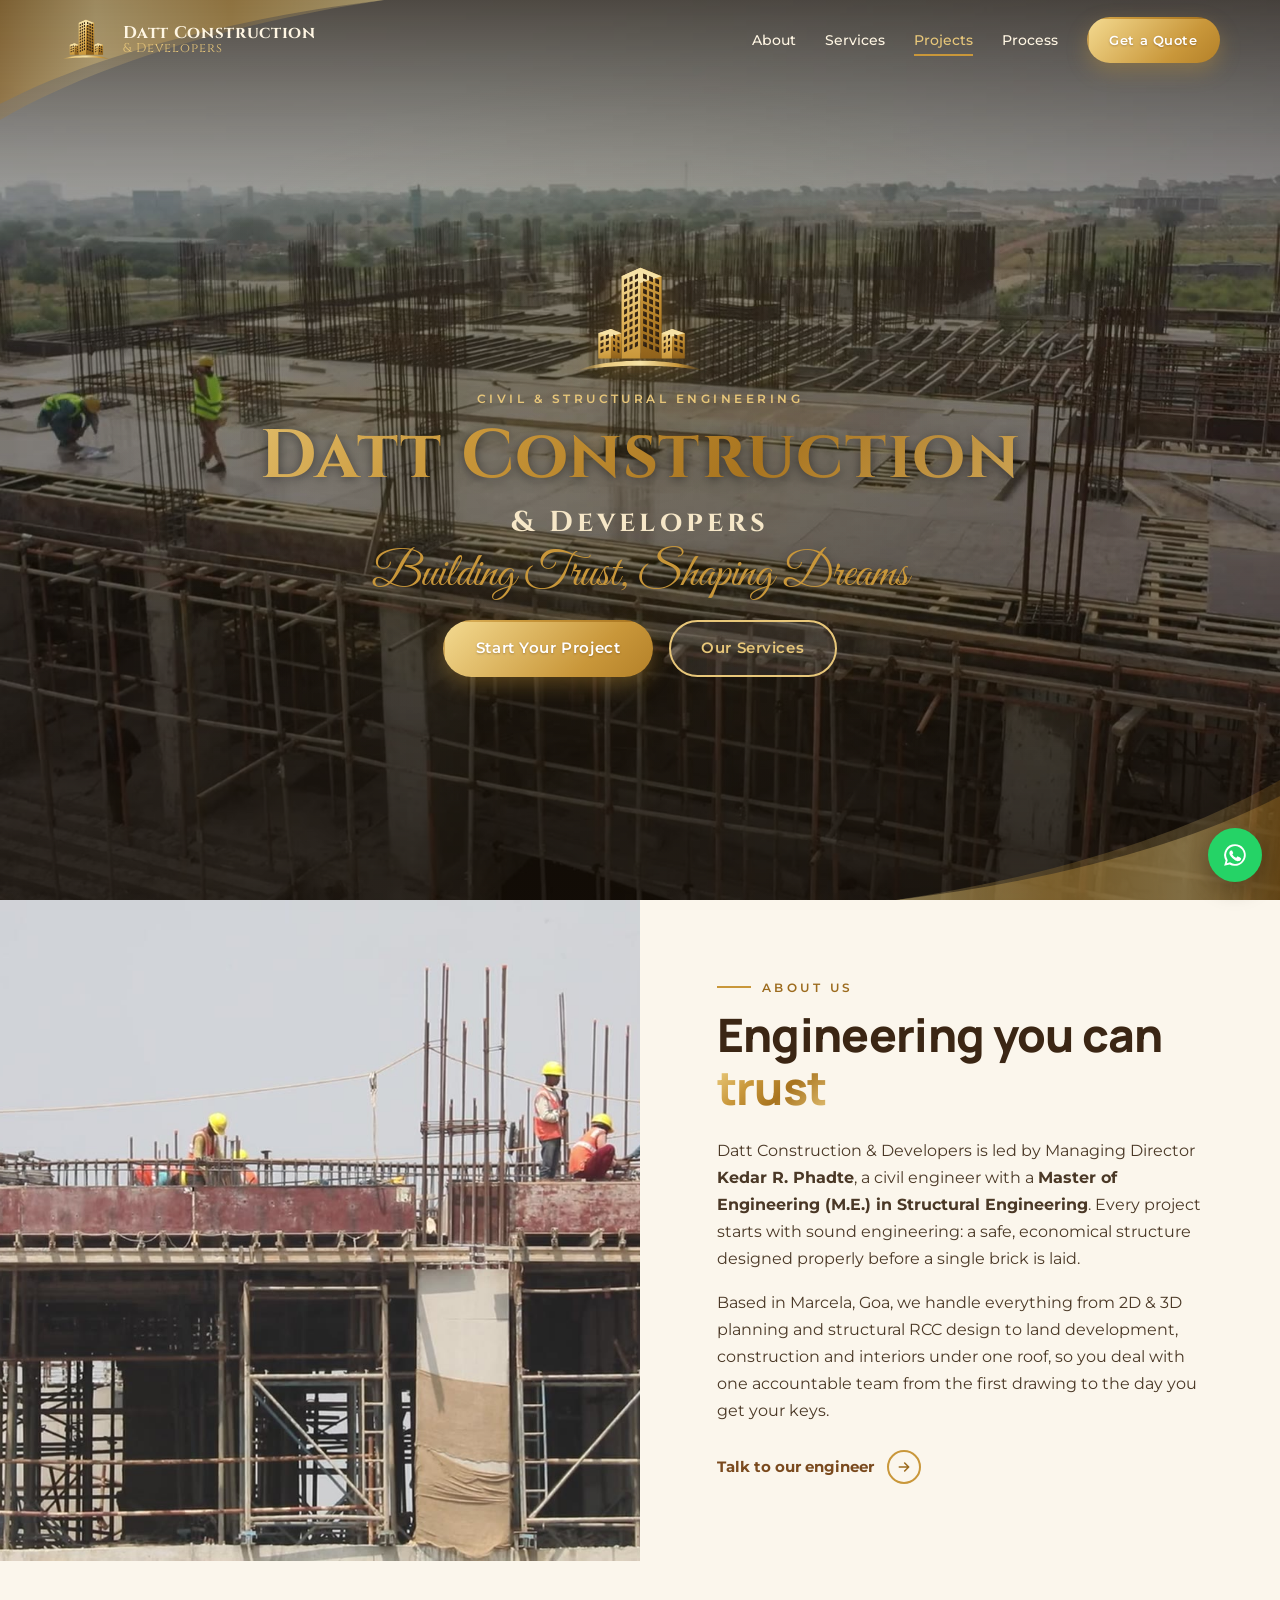
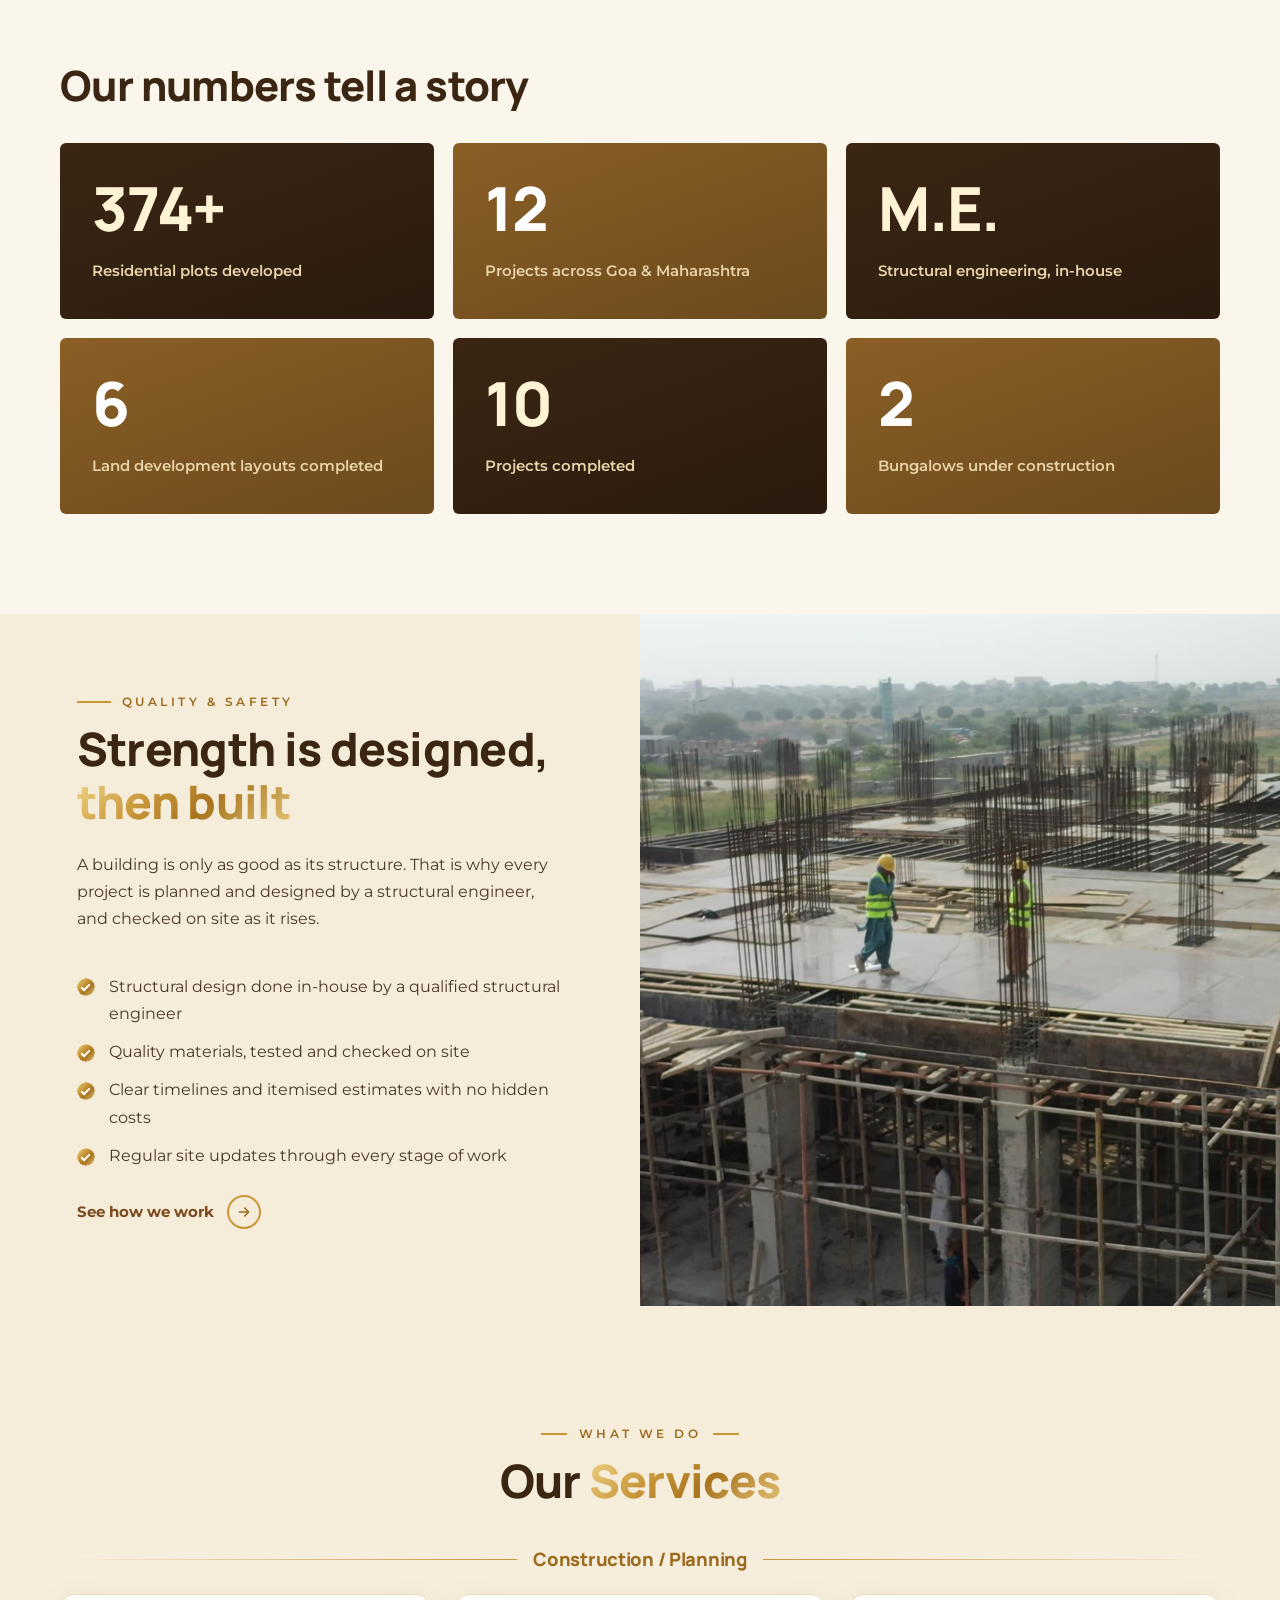
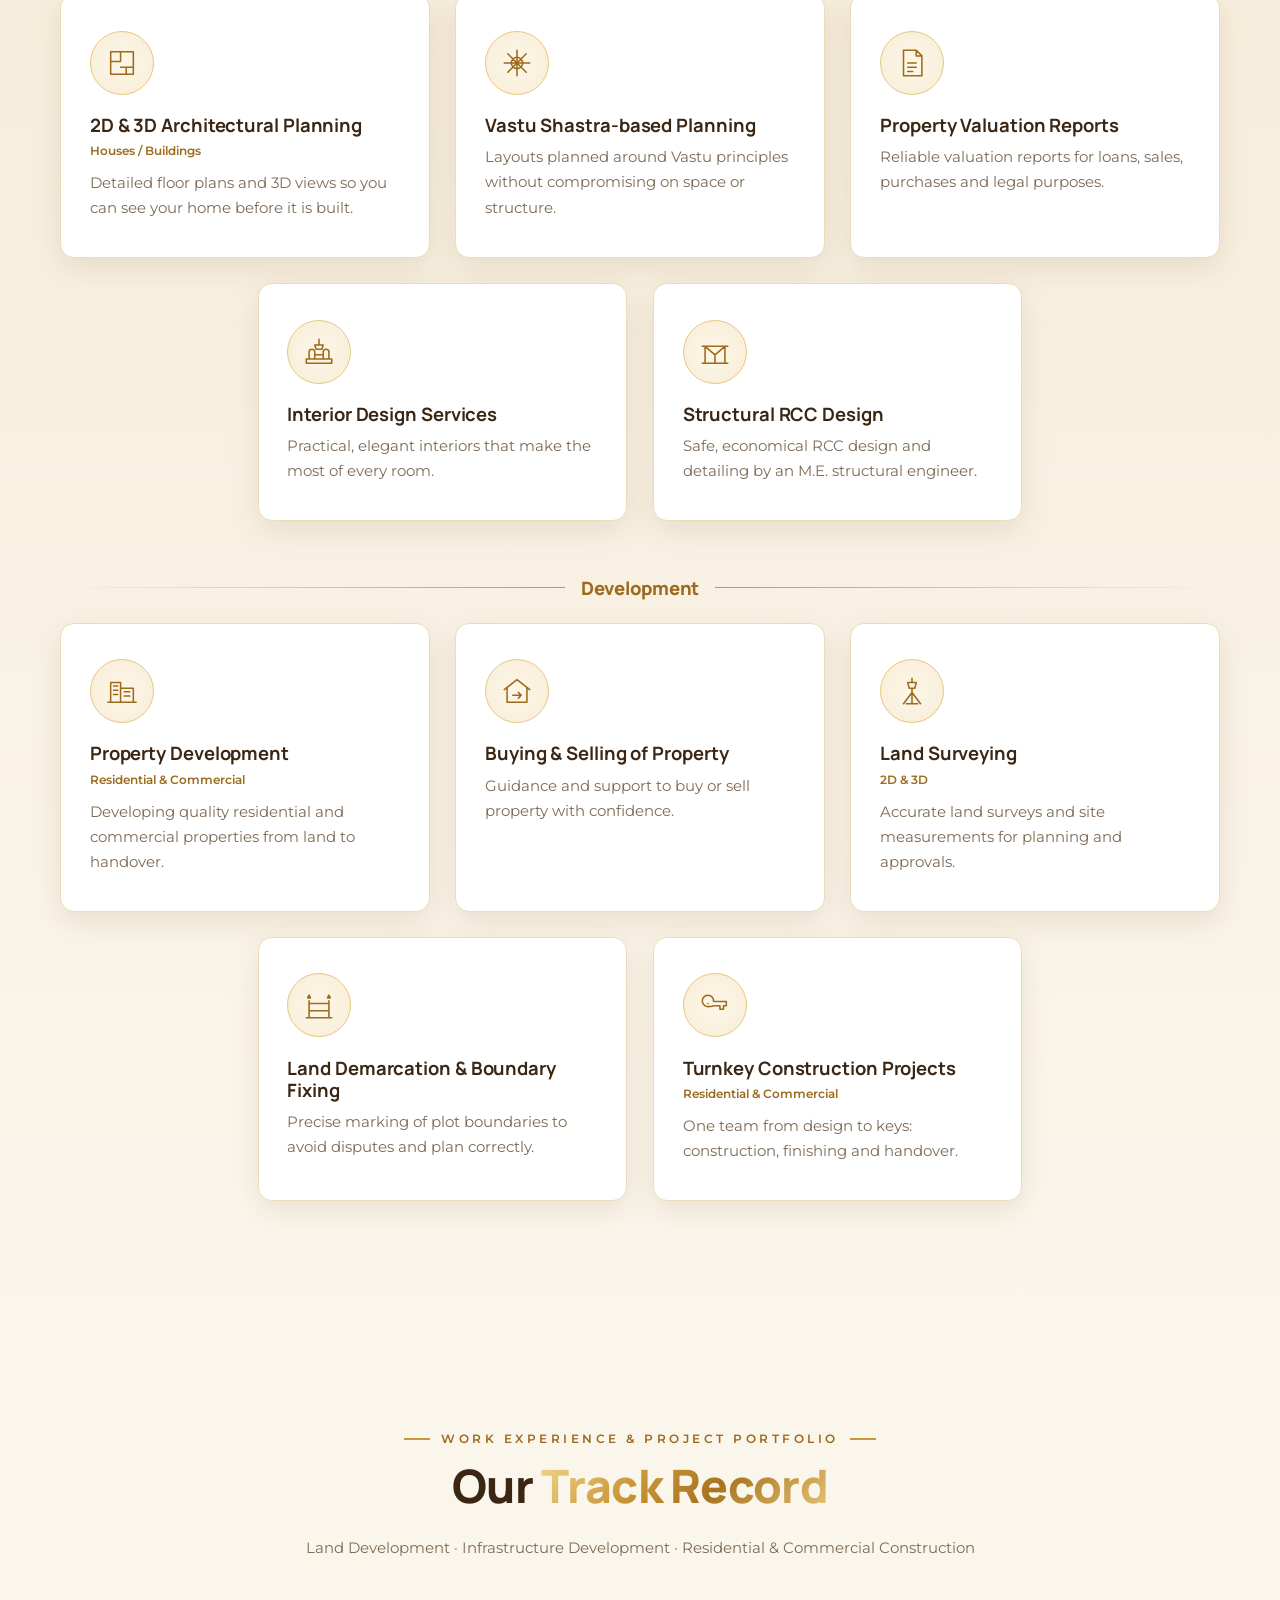
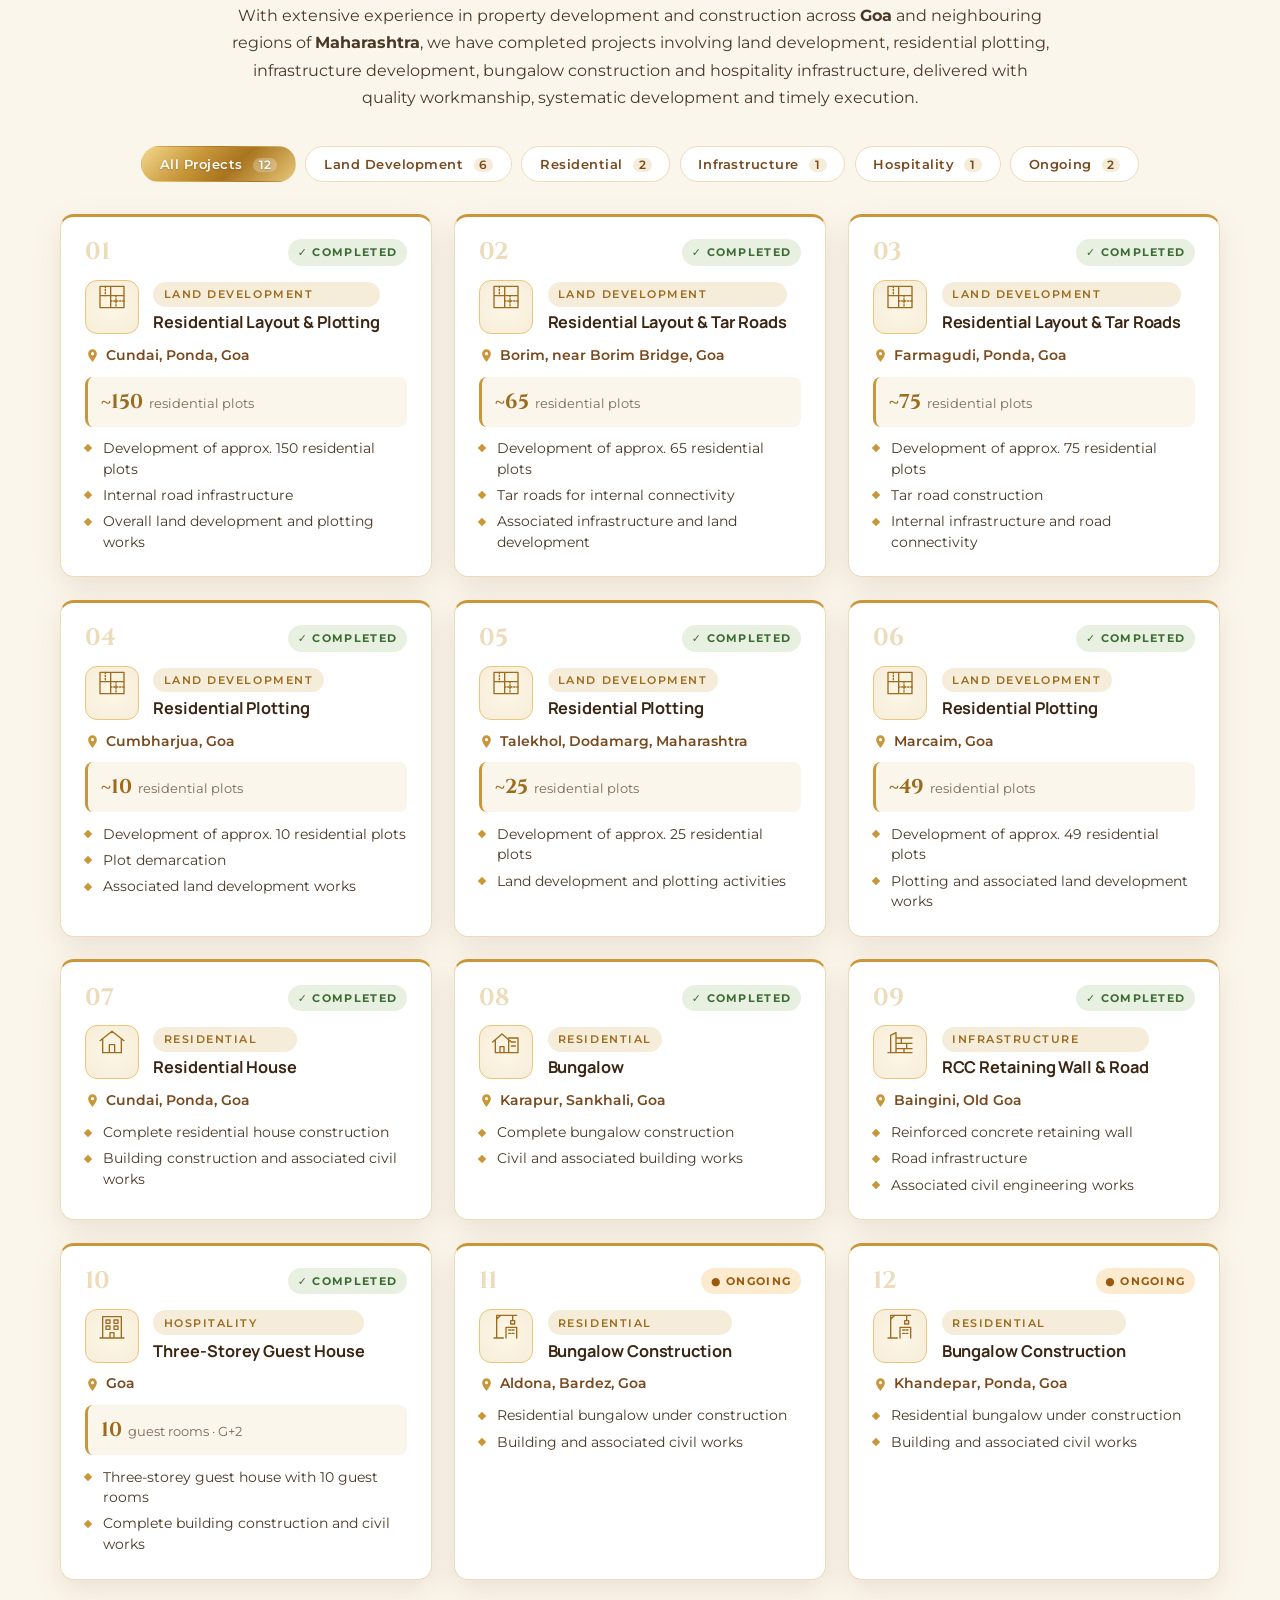
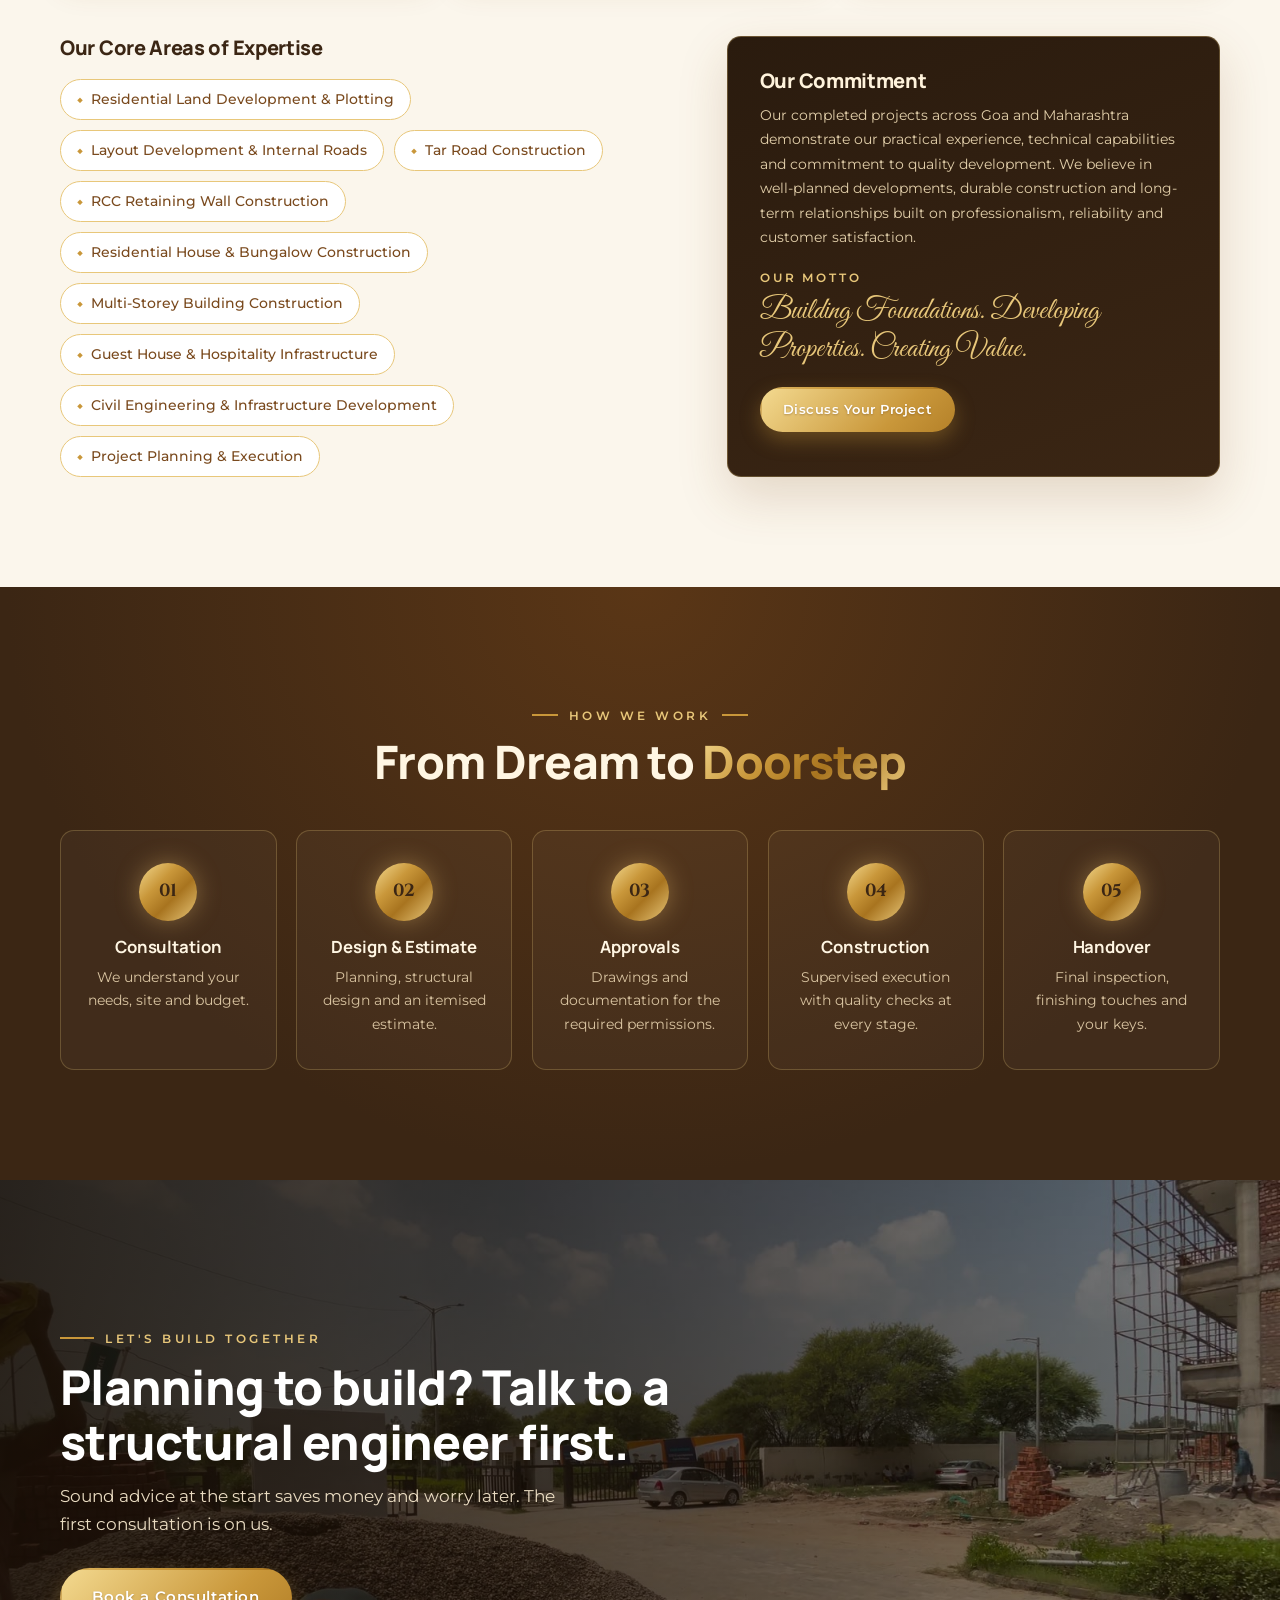
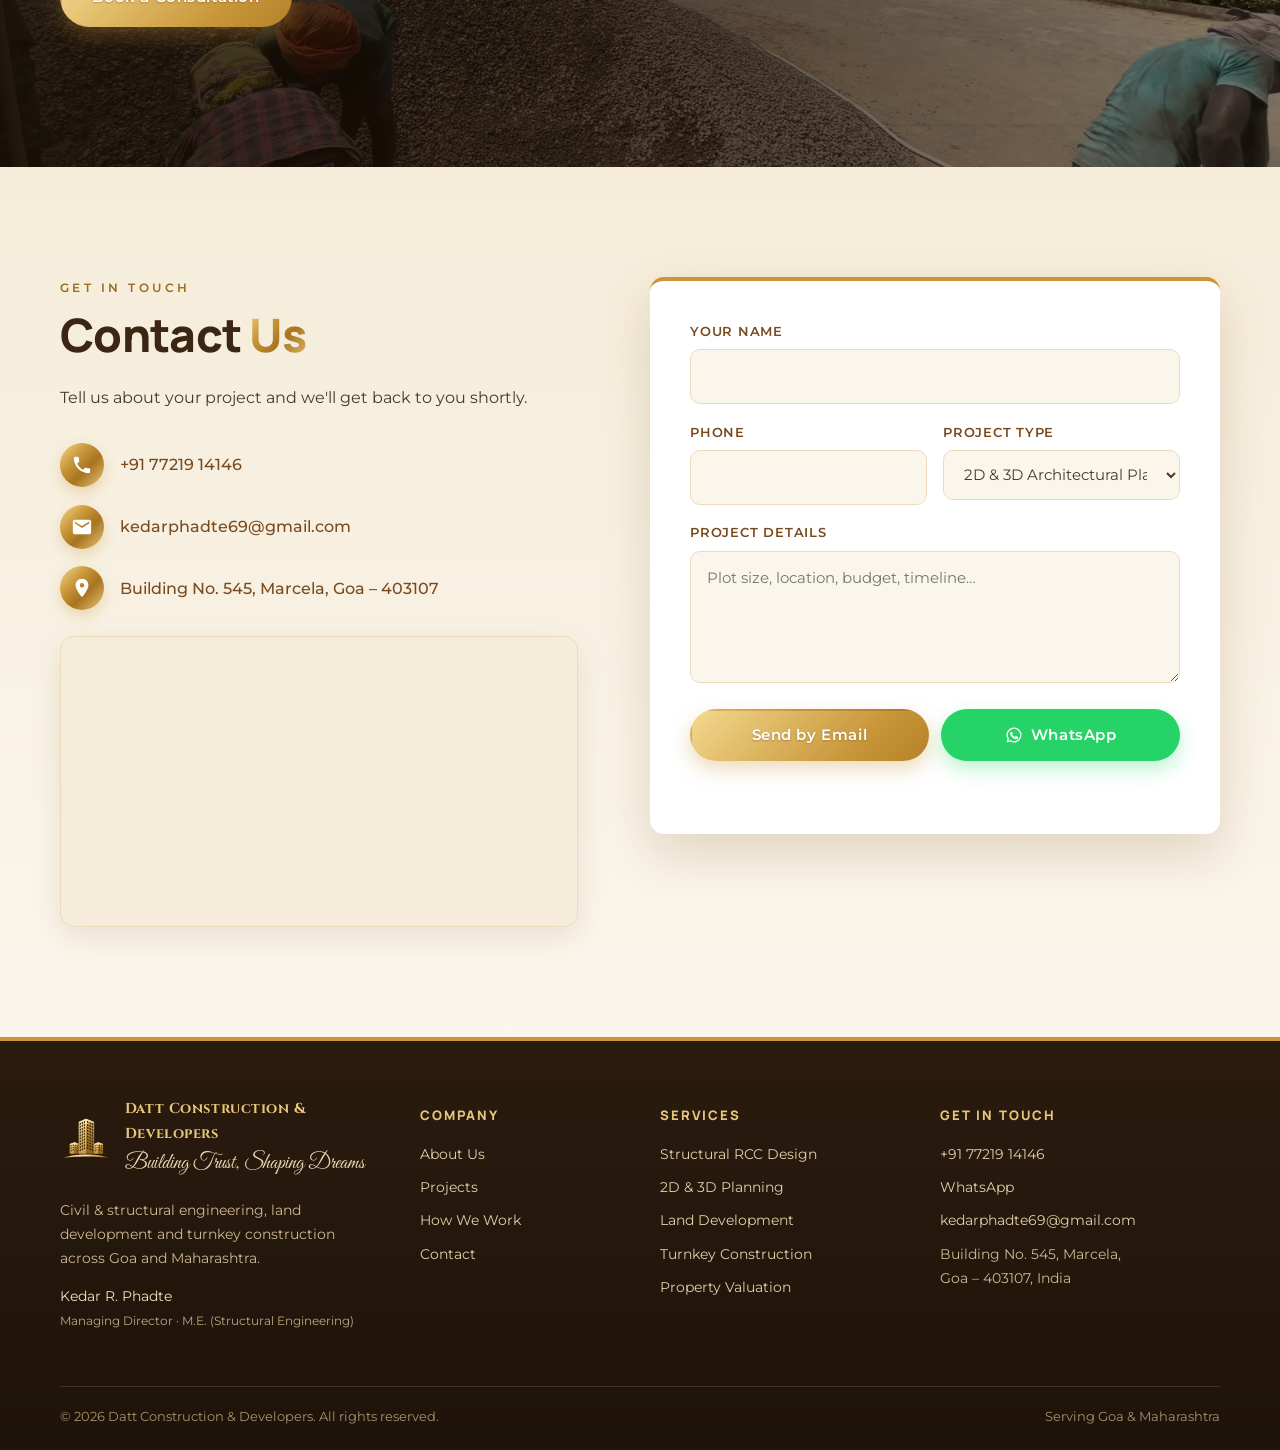
<file: websites/datt-construction/index.html>
<!doctype html>
<html lang="en">
<head>
  <meta charset="utf-8">
  <meta name="viewport" content="width=device-width, initial-scale=1">
  <title>Datt Construction &amp; Developers | Civil &amp; Structural Engineering, Goa</title>
  <meta name="description" content="Land development, structural RCC design, planning and turnkey construction across Goa and Maharashtra. Led by Kedar R. Phadte, M.E. (Structural Engineering). 374+ plots developed.">
  <meta name="theme-color" content="#c9973a">
  <link rel="canonical" href="https://datt-construction.vercel.app/">
  <!-- social sharing (WhatsApp, Facebook, LinkedIn, X) -->
  <meta property="og:type" content="website">
  <meta property="og:site_name" content="Datt Construction &amp; Developers">
  <meta property="og:title" content="Datt Construction &amp; Developers — Building Trust, Shaping Dreams">
  <meta property="og:description" content="Civil &amp; structural engineering, land development and turnkey construction across Goa and Maharashtra.">
  <meta property="og:url" content="https://datt-construction.vercel.app/">
  <meta property="og:image" content="https://datt-construction.vercel.app/assets/og-image.jpg">
  <meta property="og:image:width" content="1200">
  <meta property="og:image:height" content="630">
  <meta property="og:locale" content="en_IN">
  <meta name="twitter:card" content="summary_large_image">
  <meta name="twitter:image" content="https://datt-construction.vercel.app/assets/og-image.jpg">
  <!-- icons -->
  <link rel="icon" href="assets/logo.svg" type="image/svg+xml">
  <link rel="icon" href="assets/icon-192.png" type="image/png" sizes="192x192">
  <link rel="apple-touch-icon" href="assets/apple-touch-icon.png">
  <link rel="manifest" href="site.webmanifest">
  <!-- business details for Google -->
  <script type="application/ld+json">{"@context": "https://schema.org", "@type": "GeneralContractor", "name": "Datt Construction & Developers", "slogan": "Building Trust, Shaping Dreams", "url": "https://datt-construction.vercel.app/", "logo": "https://datt-construction.vercel.app/assets/logo.svg", "image": "https://datt-construction.vercel.app/assets/og-image.jpg", "telephone": "+91-7721914146", "email": "kedarphadte69@gmail.com", "address": {"@type": "PostalAddress", "streetAddress": "Building No. 545", "addressLocality": "Marcela", "addressRegion": "Goa", "postalCode": "403107", "addressCountry": "IN"}, "areaServed": [{"@type": "State", "name": "Goa"}, {"@type": "State", "name": "Maharashtra"}], "founder": {"@type": "Person", "name": "Kedar R. Phadte", "jobTitle": "Managing Director", "hasCredential": "M.E. (Structural Engineering)"}, "knowsAbout": ["Structural RCC Design", "2D & 3D Architectural Planning", "Vastu Shastra-based Planning", "Land Development & Plotting", "Land Surveying", "Turnkey Construction", "Property Valuation", "Interior Design"]}</script>
  <link rel="preconnect" href="https://fonts.googleapis.com">
  <link rel="preconnect" href="https://fonts.gstatic.com" crossorigin>
  <link href="https://fonts.googleapis.com/css2?family=Cinzel:wght@500;600;700&family=Great+Vibes&family=Manrope:wght@500;600;700;800&family=Montserrat:wght@400;500;600;700&display=swap" rel="stylesheet">
  <link rel="stylesheet" href="style.css">
</head>
<body>
  <a class="skip-link" href="#main">Skip to content</a>

  <!-- ============ HEADER ============ -->
  <header class="header" id="top">
    <div class="container header__inner">
      <a href="#top" class="brand" aria-label="Datt Construction & Developers home">
        <img src="assets/logo.svg" alt="" class="brand__logo" width="52" height="52">
        <span class="brand__text">
          <span class="brand__name">Datt Construction</span>
          <span class="brand__sub">&amp; Developers</span>
        </span>
      </a>
      <button class="nav-toggle" aria-label="Open menu" aria-expanded="false" aria-controls="nav">
        <span></span><span></span><span></span>
      </button>
      <nav class="nav" id="nav">
        <a href="#about">About</a>
        <a href="#services">Services</a>
        <a href="#projects">Projects</a>
        <a href="#process">Process</a>
        <a href="#contact" class="btn btn--gold btn--sm">Get a Quote</a>
      </nav>
    </div>
  </header>

  <main id="main">
    <!-- ============ HERO ============ -->
    <!-- To go back to the animated skyline, remove "hero--video" from the line below. -->
    <section class="hero hero--video">
      <!-- background video (aerial view of an RCC slab under construction, India; free Pexels licence) -->
      <div class="hero-video" aria-hidden="true">
        <!-- Three Indian construction clips (free Pexels licence) that fade into each other.
             Laptops/tablets play the landscape set, phones held upright play the vertical set. -->
        <video class="hero-video__clip is-on" muted playsinline preload="none" poster="assets/hero-poster.jpg"></video>
        <video class="hero-video__clip" muted playsinline preload="none"></video>
        <div class="hero-video__tint"></div>
      </div>
      </div>
      <!-- animated day → night sky -->
      <div class="sky sky--sunset" aria-hidden="true"></div>
      <div class="sky sky--night" aria-hidden="true"></div>
      <div class="stars" aria-hidden="true"></div>
      <div class="sun" aria-hidden="true"></div>
      <div class="moon" aria-hidden="true"></div>
      <div class="skyline" id="skyline" aria-hidden="true"></div>
      <div class="swoosh swoosh--tl" aria-hidden="true"></div>
      <div class="swoosh swoosh--br" aria-hidden="true"></div>
      <div class="sparkles" aria-hidden="true"></div>

      <div class="container hero__content">
        <img src="assets/logo.svg" alt="" class="hero__logo" width="96" height="96">
        <p class="eyebrow">Civil &amp; Structural Engineering</p>
        <h1 class="hero__title">
          <span class="gold-text">Datt Construction</span>
          <span class="hero__amp">&amp; Developers</span>
        </h1>
        <p class="script hero__tagline">Building Trust, Shaping Dreams</p>
        <div class="hero__actions">
          <a href="#contact" class="btn btn--gold">Start Your Project</a>
          <a href="#services" class="btn btn--outline">Our Services</a>
        </div>
      </div>

    </section>

    <!-- ============ ABOUT (split: photo | text) ============ -->
    <section class="split" id="about">
      <div class="split__media reveal">
        <img src="assets/site-rcc-frame.jpg" alt="RCC-framed building under construction with workers on the slab" loading="lazy" width="1600" height="900">
      </div>
      <div class="split__body reveal">
        <p class="eyebrow eyebrow--line">About Us</p>
        <h2 class="section-title">Engineering you can <span class="gold-text">trust</span></h2>
        <p>
          Datt Construction &amp; Developers is led by Managing Director <strong>Kedar R. Phadte</strong>,
          a civil engineer with a <strong>Master of Engineering (M.E.) in Structural Engineering</strong>.
          Every project starts with sound engineering: a safe, economical structure designed properly
          before a single brick is laid.
        </p>
        <p>
          Based in Marcela, Goa, we handle everything from 2D &amp; 3D planning and structural RCC design
          to land development, construction and interiors under one roof, so you deal with one accountable
          team from the first drawing to the day you get your keys.
        </p>
        <a href="#contact" class="link-arrow">Talk to our engineer <span class="link-arrow__icon" aria-hidden="true"><svg viewBox="0 0 24 24"><path d="M5 12h13M13 6l6 6-6 6"/></svg></span></a>
      </div>
    </section>

    <!-- ============ NUMBERS ============ -->
    <section class="numbers" aria-labelledby="numbersTitle">
      <div class="container">
        <h2 class="numbers__title reveal" id="numbersTitle">Our numbers tell a story</h2>
        <div class="tiles">
          <div class="tile reveal"><span class="tile__num"><span data-count="374">0</span>+</span><span class="tile__label">Residential plots developed</span></div>
          <div class="tile tile--alt reveal"><span class="tile__num"><span data-count="12">0</span></span><span class="tile__label">Projects across Goa &amp; Maharashtra</span></div>
          <div class="tile reveal"><span class="tile__num">M.E.</span><span class="tile__label">Structural engineering, in-house</span></div>
          <div class="tile tile--alt reveal"><span class="tile__num"><span data-count="6">0</span></span><span class="tile__label">Land development layouts completed</span></div>
          <div class="tile reveal"><span class="tile__num"><span data-count="10">0</span></span><span class="tile__label">Projects completed</span></div>
          <div class="tile tile--alt reveal"><span class="tile__num"><span data-count="2">0</span></span><span class="tile__label">Bungalows under construction</span></div>
        </div>
      </div>
    </section>

    <!-- ============ QUALITY (split: text | photo) ============ -->
    <section class="split split--reverse split--tinted" id="quality">
      <div class="split__media reveal">
        <img src="assets/site-rebar.jpg" alt="Column reinforcement and slab shuttering on an Indian construction site" loading="lazy" width="1600" height="1067">
      </div>
      <div class="split__body reveal">
        <p class="eyebrow eyebrow--line">Quality &amp; Safety</p>
        <h2 class="section-title">Strength is designed, <span class="gold-text">then built</span></h2>
        <p>
          A building is only as good as its structure. That is why every project is planned and
          designed by a structural engineer, and checked on site as it rises.
        </p>
        <ul class="checklist">
          <li>Structural design done in-house by a qualified structural engineer</li>
          <li>Quality materials, tested and checked on site</li>
          <li>Clear timelines and itemised estimates with no hidden costs</li>
          <li>Regular site updates through every stage of work</li>
        </ul>
        <a href="#process" class="link-arrow">See how we work <span class="link-arrow__icon" aria-hidden="true"><svg viewBox="0 0 24 24"><path d="M5 12h13M13 6l6 6-6 6"/></svg></span></a>
      </div>
    </section>

    <!-- ============ SERVICES ============ -->
    <section class="section section--tinted" id="services">
      <div class="container">
        <div class="section-head reveal">
          <p class="eyebrow">What We Do</p>
          <h2 class="section-title">Our <span class="gold-text">Services</span></h2>
          <div class="ornament" aria-hidden="true"></div>
        </div>
        <h3 class="group-title reveal"><span>Construction / Planning</span></h3>
        <div class="cards">
          <article class="card reveal">
            <div class="card__icon"><svg viewBox="0 0 48 48" aria-hidden="true"><path d="M8 40V8h32v32zM8 22h14V8M22 30h18M30 30v10"/></svg></div>
            <h3>2D &amp; 3D Architectural Planning</h3><p class="card__sub">Houses / Buildings</p>
            <p>Detailed floor plans and 3D views so you can see your home before it is built.</p>
          </article>
          <article class="card reveal">
            <div class="card__icon"><svg viewBox="0 0 48 48" aria-hidden="true"><path d="M24 6v36M6 24h36M11 11l26 26M37 11 11 37M24 16a8 8 0 1 0 0 16 8 8 0 0 0 0-16z"/></svg></div>
            <h3>Vastu Shastra-based Planning</h3>
            <p>Layouts planned around Vastu principles without compromising on space or structure.</p>
          </article>
          <article class="card reveal">
            <div class="card__icon"><svg viewBox="0 0 48 48" aria-hidden="true"><path d="M12 6h18l8 8v28H12zM30 6v8h8M18 24h12M18 30h12M18 36h7"/></svg></div>
            <h3>Property Valuation Reports</h3>
            <p>Reliable valuation reports for loans, sales, purchases and legal purposes.</p>
          </article>
          <article class="card reveal">
            <div class="card__icon"><svg viewBox="0 0 48 48" aria-hidden="true"><path d="M6 34h36v6H6zM10 34V24a4 4 0 0 1 8 0v10M30 34V24a4 4 0 0 1 8 0v10M18 28h12M24 6v8M18 14h12l-2 6h-8z"/></svg></div>
            <h3>Interior Design Services</h3>
            <p>Practical, elegant interiors that make the most of every room.</p>
          </article>
          <article class="card reveal">
            <div class="card__icon"><svg viewBox="0 0 48 48" aria-hidden="true"><path d="M6 40h36M10 40V16m28 24V16M6 16h36M10 16l14 12 14-12M24 28v12"/></svg></div>
            <h3>Structural RCC Design</h3>
            <p>Safe, economical RCC design and detailing by an M.E. structural engineer.</p>
          </article>
        </div>
        <h3 class="group-title reveal"><span>Development</span></h3>
        <div class="cards">
          <article class="card reveal">
            <div class="card__icon"><svg viewBox="0 0 48 48" aria-hidden="true"><path d="M8 40V12h14v28M22 40V20h18v20M4 40h40M12 17h6M12 23h6M12 29h6M27 25h8M27 31h8"/></svg></div>
            <h3>Property Development</h3><p class="card__sub">Residential &amp; Commercial</p>
            <p>Developing quality residential and commercial properties from land to handover.</p>
          </article>
          <article class="card reveal">
            <div class="card__icon"><svg viewBox="0 0 48 48" aria-hidden="true"><path d="M6 22 24 8l18 14M10 19v21h28V19M18 30h12M26 26l4 4-4 4"/></svg></div>
            <h3>Buying &amp; Selling of Property</h3>
            <p>Guidance and support to buy or sell property with confidence.</p>
          </article>
          <article class="card reveal">
            <div class="card__icon"><svg viewBox="0 0 48 48" aria-hidden="true"><path d="M24 6v6M18 12h12l-2 8h-8zM24 20v22M24 26 12 42M24 26l12 16M16 42h16"/></svg></div>
            <h3>Land Surveying</h3><p class="card__sub">2D &amp; 3D</p>
            <p>Accurate land surveys and site measurements for planning and approvals.</p>
          </article>
          <article class="card reveal">
            <div class="card__icon"><svg viewBox="0 0 48 48" aria-hidden="true"><path d="M6 42h36M10 42V18M38 42V18M10 22h28M10 32h28M8 14l2-4 2 4zM36 14l2-4 2 4z"/></svg></div>
            <h3>Land Demarcation &amp; Boundary Fixing</h3>
            <p>Precise marking of plot boundaries to avoid disputes and plan correctly.</p>
          </article>
          <article class="card reveal">
            <div class="card__icon"><svg viewBox="0 0 48 48" aria-hidden="true"><path d="M16 26a8 8 0 1 1 6-7l18 0v6h-4v5h-5v-5h-9a8 8 0 0 1-6 1zM14 22h.1"/></svg></div>
            <h3>Turnkey Construction Projects</h3><p class="card__sub">Residential &amp; Commercial</p>
            <p>One team from design to keys: construction, finishing and handover.</p>
          </article>
        </div>
      </div>
    </section>

    <!-- ============ PROJECTS / WORK EXPERIENCE ============ -->
    <section class="section" id="projects">
      <div class="container">
        <div class="section-head reveal">
          <p class="eyebrow">Work Experience &amp; Project Portfolio</p>
          <h2 class="section-title">Our <span class="gold-text">Track Record</span></h2>
          <div class="ornament" aria-hidden="true"></div>
          <p class="section-sub">Land Development · Infrastructure Development · Residential &amp; Commercial Construction</p>
        </div>

        <p class="experience-intro reveal">
          With extensive experience in property development and construction across <strong>Goa</strong> and
          neighbouring regions of <strong>Maharashtra</strong>, we have completed projects involving land development,
          residential plotting, infrastructure development, bungalow construction and hospitality infrastructure,
          delivered with quality workmanship, systematic development and timely execution.
        </p>

        <div class="filters reveal" role="group" aria-label="Filter projects">
          <button class="filter is-active" data-filter="all" aria-pressed="true">All Projects <span>12</span></button>
          <button class="filter" data-filter="land" aria-pressed="false">Land Development <span>6</span></button>
          <button class="filter" data-filter="residential" aria-pressed="false">Residential <span>2</span></button>
          <button class="filter" data-filter="infra" aria-pressed="false">Infrastructure <span>1</span></button>
          <button class="filter" data-filter="hospitality" aria-pressed="false">Hospitality <span>1</span></button>
          <button class="filter" data-filter="ongoing" aria-pressed="false">Ongoing <span>2</span></button>
        </div>

        <div class="pgrid" id="projectGrid">
          <article class="pcard reveal" data-cat="land">
            <div class="pcard__top"><span class="pcard__no">01</span><span class="status">Completed</span></div>
            <div class="pcard__head">
              <div class="pcard__icon"><svg viewBox="0 0 48 48" aria-hidden="true"><path d="M6 40h36M6 8h36v32H6zM6 22h36M22 8v32"/><path d="M14 8v14M30 22v18M22 30h20" stroke-dasharray="2 2.5"/></svg></div>
              <div><span class="tag">Land Development</span><h3>Residential Layout &amp; Plotting</h3></div>
            </div>
            <p class="pcard__loc"><svg viewBox="0 0 24 24" aria-hidden="true"><path d="M12 2C8.1 2 5 5.1 5 9c0 5.2 7 13 7 13s7-7.8 7-13c0-3.9-3.1-7-7-7zm0 9.5a2.5 2.5 0 1 1 0-5 2.5 2.5 0 0 1 0 5z"/></svg>Cundai, Ponda, Goa</p>
            <p class="pcard__metric"><strong>~150</strong> residential plots</p>
            <ul class="pcard__scope"><li>Development of approx. 150 residential plots</li><li>Internal road infrastructure</li><li>Overall land development and plotting works</li></ul>
          </article>
          <article class="pcard reveal" data-cat="land">
            <div class="pcard__top"><span class="pcard__no">02</span><span class="status">Completed</span></div>
            <div class="pcard__head">
              <div class="pcard__icon"><svg viewBox="0 0 48 48" aria-hidden="true"><path d="M6 40h36M6 8h36v32H6zM6 22h36M22 8v32"/><path d="M14 8v14M30 22v18M22 30h20" stroke-dasharray="2 2.5"/></svg></div>
              <div><span class="tag">Land Development</span><h3>Residential Layout &amp; Tar Roads</h3></div>
            </div>
            <p class="pcard__loc"><svg viewBox="0 0 24 24" aria-hidden="true"><path d="M12 2C8.1 2 5 5.1 5 9c0 5.2 7 13 7 13s7-7.8 7-13c0-3.9-3.1-7-7-7zm0 9.5a2.5 2.5 0 1 1 0-5 2.5 2.5 0 0 1 0 5z"/></svg>Borim, near Borim Bridge, Goa</p>
            <p class="pcard__metric"><strong>~65</strong> residential plots</p>
            <ul class="pcard__scope"><li>Development of approx. 65 residential plots</li><li>Tar roads for internal connectivity</li><li>Associated infrastructure and land development</li></ul>
          </article>
          <article class="pcard reveal" data-cat="land">
            <div class="pcard__top"><span class="pcard__no">03</span><span class="status">Completed</span></div>
            <div class="pcard__head">
              <div class="pcard__icon"><svg viewBox="0 0 48 48" aria-hidden="true"><path d="M6 40h36M6 8h36v32H6zM6 22h36M22 8v32"/><path d="M14 8v14M30 22v18M22 30h20" stroke-dasharray="2 2.5"/></svg></div>
              <div><span class="tag">Land Development</span><h3>Residential Layout &amp; Tar Roads</h3></div>
            </div>
            <p class="pcard__loc"><svg viewBox="0 0 24 24" aria-hidden="true"><path d="M12 2C8.1 2 5 5.1 5 9c0 5.2 7 13 7 13s7-7.8 7-13c0-3.9-3.1-7-7-7zm0 9.5a2.5 2.5 0 1 1 0-5 2.5 2.5 0 0 1 0 5z"/></svg>Farmagudi, Ponda, Goa</p>
            <p class="pcard__metric"><strong>~75</strong> residential plots</p>
            <ul class="pcard__scope"><li>Development of approx. 75 residential plots</li><li>Tar road construction</li><li>Internal infrastructure and road connectivity</li></ul>
          </article>
          <article class="pcard reveal" data-cat="land">
            <div class="pcard__top"><span class="pcard__no">04</span><span class="status">Completed</span></div>
            <div class="pcard__head">
              <div class="pcard__icon"><svg viewBox="0 0 48 48" aria-hidden="true"><path d="M6 40h36M6 8h36v32H6zM6 22h36M22 8v32"/><path d="M14 8v14M30 22v18M22 30h20" stroke-dasharray="2 2.5"/></svg></div>
              <div><span class="tag">Land Development</span><h3>Residential Plotting</h3></div>
            </div>
            <p class="pcard__loc"><svg viewBox="0 0 24 24" aria-hidden="true"><path d="M12 2C8.1 2 5 5.1 5 9c0 5.2 7 13 7 13s7-7.8 7-13c0-3.9-3.1-7-7-7zm0 9.5a2.5 2.5 0 1 1 0-5 2.5 2.5 0 0 1 0 5z"/></svg>Cumbharjua, Goa</p>
            <p class="pcard__metric"><strong>~10</strong> residential plots</p>
            <ul class="pcard__scope"><li>Development of approx. 10 residential plots</li><li>Plot demarcation</li><li>Associated land development works</li></ul>
          </article>
          <article class="pcard reveal" data-cat="land">
            <div class="pcard__top"><span class="pcard__no">05</span><span class="status">Completed</span></div>
            <div class="pcard__head">
              <div class="pcard__icon"><svg viewBox="0 0 48 48" aria-hidden="true"><path d="M6 40h36M6 8h36v32H6zM6 22h36M22 8v32"/><path d="M14 8v14M30 22v18M22 30h20" stroke-dasharray="2 2.5"/></svg></div>
              <div><span class="tag">Land Development</span><h3>Residential Plotting</h3></div>
            </div>
            <p class="pcard__loc"><svg viewBox="0 0 24 24" aria-hidden="true"><path d="M12 2C8.1 2 5 5.1 5 9c0 5.2 7 13 7 13s7-7.8 7-13c0-3.9-3.1-7-7-7zm0 9.5a2.5 2.5 0 1 1 0-5 2.5 2.5 0 0 1 0 5z"/></svg>Talekhol, Dodamarg, Maharashtra</p>
            <p class="pcard__metric"><strong>~25</strong> residential plots</p>
            <ul class="pcard__scope"><li>Development of approx. 25 residential plots</li><li>Land development and plotting activities</li></ul>
          </article>
          <article class="pcard reveal" data-cat="land">
            <div class="pcard__top"><span class="pcard__no">06</span><span class="status">Completed</span></div>
            <div class="pcard__head">
              <div class="pcard__icon"><svg viewBox="0 0 48 48" aria-hidden="true"><path d="M6 40h36M6 8h36v32H6zM6 22h36M22 8v32"/><path d="M14 8v14M30 22v18M22 30h20" stroke-dasharray="2 2.5"/></svg></div>
              <div><span class="tag">Land Development</span><h3>Residential Plotting</h3></div>
            </div>
            <p class="pcard__loc"><svg viewBox="0 0 24 24" aria-hidden="true"><path d="M12 2C8.1 2 5 5.1 5 9c0 5.2 7 13 7 13s7-7.8 7-13c0-3.9-3.1-7-7-7zm0 9.5a2.5 2.5 0 1 1 0-5 2.5 2.5 0 0 1 0 5z"/></svg>Marcaim, Goa</p>
            <p class="pcard__metric"><strong>~49</strong> residential plots</p>
            <ul class="pcard__scope"><li>Development of approx. 49 residential plots</li><li>Plotting and associated land development works</li></ul>
          </article>
          <article class="pcard reveal" data-cat="residential">
            <div class="pcard__top"><span class="pcard__no">07</span><span class="status">Completed</span></div>
            <div class="pcard__head">
              <div class="pcard__icon"><svg viewBox="0 0 48 48" aria-hidden="true"><path d="M6 22 24 8l18 14M10 19v21h28V19M20 40V28h8v12"/></svg></div>
              <div><span class="tag">Residential</span><h3>Residential House</h3></div>
            </div>
            <p class="pcard__loc"><svg viewBox="0 0 24 24" aria-hidden="true"><path d="M12 2C8.1 2 5 5.1 5 9c0 5.2 7 13 7 13s7-7.8 7-13c0-3.9-3.1-7-7-7zm0 9.5a2.5 2.5 0 1 1 0-5 2.5 2.5 0 0 1 0 5z"/></svg>Cundai, Ponda, Goa</p>
            
            <ul class="pcard__scope"><li>Complete residential house construction</li><li>Building construction and associated civil works</li></ul>
          </article>
          <article class="pcard reveal" data-cat="residential">
            <div class="pcard__top"><span class="pcard__no">08</span><span class="status">Completed</span></div>
            <div class="pcard__head">
              <div class="pcard__icon"><svg viewBox="0 0 48 48" aria-hidden="true"><path d="M4 24 18 12l14 12M8 21v19h20V21M28 18h14v22H28M32 24h6M32 30h6M15 40v-9h6v9"/></svg></div>
              <div><span class="tag">Residential</span><h3>Bungalow</h3></div>
            </div>
            <p class="pcard__loc"><svg viewBox="0 0 24 24" aria-hidden="true"><path d="M12 2C8.1 2 5 5.1 5 9c0 5.2 7 13 7 13s7-7.8 7-13c0-3.9-3.1-7-7-7zm0 9.5a2.5 2.5 0 1 1 0-5 2.5 2.5 0 0 1 0 5z"/></svg>Karapur, Sankhali, Goa</p>
            
            <ul class="pcard__scope"><li>Complete bungalow construction</li><li>Civil and associated building works</li></ul>
          </article>
          <article class="pcard reveal" data-cat="infra">
            <div class="pcard__top"><span class="pcard__no">09</span><span class="status">Completed</span></div>
            <div class="pcard__head">
              <div class="pcard__icon"><svg viewBox="0 0 48 48" aria-hidden="true"><path d="M6 40h36M10 40V14l8-4v30M18 18h24M18 26h24M18 34h24M26 18v8M34 26v8M30 34v6"/></svg></div>
              <div><span class="tag">Infrastructure</span><h3>RCC Retaining Wall &amp; Road</h3></div>
            </div>
            <p class="pcard__loc"><svg viewBox="0 0 24 24" aria-hidden="true"><path d="M12 2C8.1 2 5 5.1 5 9c0 5.2 7 13 7 13s7-7.8 7-13c0-3.9-3.1-7-7-7zm0 9.5a2.5 2.5 0 1 1 0-5 2.5 2.5 0 0 1 0 5z"/></svg>Baingini, Old Goa</p>
            
            <ul class="pcard__scope"><li>Reinforced concrete retaining wall</li><li>Road infrastructure</li><li>Associated civil engineering works</li></ul>
          </article>
          <article class="pcard reveal" data-cat="hospitality">
            <div class="pcard__top"><span class="pcard__no">10</span><span class="status">Completed</span></div>
            <div class="pcard__head">
              <div class="pcard__icon"><svg viewBox="0 0 48 48" aria-hidden="true"><path d="M10 42V10h28v32M6 42h36M15 15h6v5h-6zM27 15h6v5h-6zM15 24h6v5h-6zM27 24h6v5h-6zM21 42v-8h6v8"/></svg></div>
              <div><span class="tag">Hospitality</span><h3>Three-Storey Guest House</h3></div>
            </div>
            <p class="pcard__loc"><svg viewBox="0 0 24 24" aria-hidden="true"><path d="M12 2C8.1 2 5 5.1 5 9c0 5.2 7 13 7 13s7-7.8 7-13c0-3.9-3.1-7-7-7zm0 9.5a2.5 2.5 0 1 1 0-5 2.5 2.5 0 0 1 0 5z"/></svg>Goa</p>
            <p class="pcard__metric"><strong>10</strong> guest rooms · G+2</p>
            <ul class="pcard__scope"><li>Three-storey guest house with 10 guest rooms</li><li>Complete building construction and civil works</li></ul>
          </article>
          <article class="pcard reveal" data-cat="ongoing">
            <div class="pcard__top"><span class="pcard__no">11</span><span class="status status--ongoing">Ongoing</span></div>
            <div class="pcard__head">
              <div class="pcard__icon"><svg viewBox="0 0 48 48" aria-hidden="true"><path d="M10 42V8M6 42h14M10 8h30M10 14 16 8M34 8v8M31 16h6v5h-6zM24 42V26h16v16M28 30h3M33 30h3M28 35h3M33 35h3"/></svg></div>
              <div><span class="tag">Residential</span><h3>Bungalow Construction</h3></div>
            </div>
            <p class="pcard__loc"><svg viewBox="0 0 24 24" aria-hidden="true"><path d="M12 2C8.1 2 5 5.1 5 9c0 5.2 7 13 7 13s7-7.8 7-13c0-3.9-3.1-7-7-7zm0 9.5a2.5 2.5 0 1 1 0-5 2.5 2.5 0 0 1 0 5z"/></svg>Aldona, Bardez, Goa</p>
            
            <ul class="pcard__scope"><li>Residential bungalow under construction</li><li>Building and associated civil works</li></ul>
          </article>
          <article class="pcard reveal" data-cat="ongoing">
            <div class="pcard__top"><span class="pcard__no">12</span><span class="status status--ongoing">Ongoing</span></div>
            <div class="pcard__head">
              <div class="pcard__icon"><svg viewBox="0 0 48 48" aria-hidden="true"><path d="M10 42V8M6 42h14M10 8h30M10 14 16 8M34 8v8M31 16h6v5h-6zM24 42V26h16v16M28 30h3M33 30h3M28 35h3M33 35h3"/></svg></div>
              <div><span class="tag">Residential</span><h3>Bungalow Construction</h3></div>
            </div>
            <p class="pcard__loc"><svg viewBox="0 0 24 24" aria-hidden="true"><path d="M12 2C8.1 2 5 5.1 5 9c0 5.2 7 13 7 13s7-7.8 7-13c0-3.9-3.1-7-7-7zm0 9.5a2.5 2.5 0 1 1 0-5 2.5 2.5 0 0 1 0 5z"/></svg>Khandepar, Ponda, Goa</p>
            
            <ul class="pcard__scope"><li>Residential bungalow under construction</li><li>Building and associated civil works</li></ul>
          </article>
        </div>

        <div class="expertise">
          <div class="expertise__list reveal">
            <h3 class="expertise__title">Our Core Areas of Expertise</h3>
            <ul class="chips"><li>Residential Land Development &amp; Plotting</li><li>Layout Development &amp; Internal Roads</li><li>Tar Road Construction</li><li>RCC Retaining Wall Construction</li><li>Residential House &amp; Bungalow Construction</li><li>Multi-Storey Building Construction</li><li>Guest House &amp; Hospitality Infrastructure</li><li>Civil Engineering &amp; Infrastructure Development</li><li>Project Planning &amp; Execution</li></ul>
          </div>
          <div class="commitment reveal">
            <h3>Our Commitment</h3>
            <p>Our completed projects across Goa and Maharashtra demonstrate our practical experience,
              technical capabilities and commitment to quality development. We believe in well-planned
              developments, durable construction and long-term relationships built on professionalism,
              reliability and customer satisfaction.</p>
            <p class="motto__label">Our Motto</p>
            <p class="motto">Building Foundations. Developing Properties. Creating Value.</p>
            <a href="#contact" class="btn btn--gold btn--sm">Discuss Your Project</a>
          </div>
        </div>
      </div>
    </section>

    <!-- ============ PROCESS ============ -->
    <section class="section section--dark" id="process">
      <div class="container">
        <div class="section-head reveal">
          <p class="eyebrow eyebrow--light">How We Work</p>
          <h2 class="section-title section-title--light">From Dream to <span class="gold-text">Doorstep</span></h2>
          <div class="ornament" aria-hidden="true"></div>
        </div>
        <ol class="steps">
          <li class="step reveal"><span class="step__num">01</span><h3>Consultation</h3><p>We understand your needs, site and budget.</p></li>
          <li class="step reveal"><span class="step__num">02</span><h3>Design &amp; Estimate</h3><p>Planning, structural design and an itemised estimate.</p></li>
          <li class="step reveal"><span class="step__num">03</span><h3>Approvals</h3><p>Drawings and documentation for the required permissions.</p></li>
          <li class="step reveal"><span class="step__num">04</span><h3>Construction</h3><p>Supervised execution with quality checks at every stage.</p></li>
          <li class="step reveal"><span class="step__num">05</span><h3>Handover</h3><p>Final inspection, finishing touches and your keys.</p></li>
        </ol>
      </div>
    </section>

    <!-- ============ CTA (full-bleed photo) ============ -->
    <section class="cta-band">
      <div class="container cta-band__inner reveal">
        <p class="eyebrow eyebrow--line eyebrow--light">Let's build together</p>
        <h2>Planning to build? Talk to a structural engineer first.</h2>
        <p>Sound advice at the start saves money and worry later. The first consultation is on us.</p>
        <a href="#contact" class="btn btn--gold">Book a Consultation</a>
      </div>
    </section>

    <!-- ============ CONTACT ============ -->
    <section class="section section--tinted" id="contact">
      <div class="container contact">
        <div class="contact__info reveal">
          <p class="eyebrow">Get in Touch</p>
          <h2 class="section-title">Contact <span class="gold-text">Us</span></h2>
          <div class="ornament ornament--left" aria-hidden="true"></div>
          <p>Tell us about your project and we'll get back to you shortly.</p>
          <ul class="contact__list">
            <li>
              <svg viewBox="0 0 24 24" aria-hidden="true"><path d="M20 15.5c-1.2 0-2.4-.2-3.6-.6-.3-.1-.7 0-1 .2l-2.2 2.2c-2.8-1.4-5.1-3.8-6.6-6.6l2.2-2.2c.3-.3.4-.7.2-1-.3-1.1-.5-2.3-.5-3.5 0-.6-.4-1-1-1H4c-.6 0-1 .4-1 1 0 9.4 7.6 17 17 17 .6 0 1-.4 1-1v-3.5c0-.6-.4-1-1-1z"/></svg>
              <a href="tel:+917721914146" data-phone>+91 77219 14146</a>
            </li>
            <li>
              <svg viewBox="0 0 24 24" aria-hidden="true"><path d="M20 4H4c-1.1 0-2 .9-2 2v12c0 1.1.9 2 2 2h16c1.1 0 2-.9 2-2V6c0-1.1-.9-2-2-2zm0 4-8 5-8-5V6l8 5 8-5v2z"/></svg>
              <a href="mailto:kedarphadte69@gmail.com" data-email>kedarphadte69@gmail.com</a>
            </li>
            <li>
              <svg viewBox="0 0 24 24" aria-hidden="true"><path d="M12 2C8.1 2 5 5.1 5 9c0 5.2 7 13 7 13s7-7.8 7-13c0-3.9-3.1-7-7-7zm0 9.5a2.5 2.5 0 1 1 0-5 2.5 2.5 0 0 1 0 5z"/></svg>
              <a href="https://www.google.com/maps/search/?api=1&amp;query=Marcela%2C%20Goa%20403107" target="_blank" rel="noopener">Building No. 545, Marcela, Goa – 403107</a>
            </li>
          </ul>
          <div class="map">
            <iframe title="Office location: Marcela, Goa" src="https://www.google.com/maps?q=Marcela,+Goa+403107&amp;output=embed" loading="lazy" referrerpolicy="no-referrer-when-downgrade"></iframe>
          </div>
        </div>

        <form class="contact__form reveal" id="contactForm" novalidate>
          <div class="field">
            <label for="name">Your Name</label>
            <input id="name" name="name" type="text" required autocomplete="name">
          </div>
          <div class="field-row">
            <div class="field">
              <label for="phone">Phone</label>
              <input id="phone" name="phone" type="tel" required autocomplete="tel">
            </div>
            <div class="field">
              <label for="type">Project Type</label>
              <select id="type" name="type">
                <option>2D &amp; 3D Architectural Planning</option>
                <option>Vastu Shastra-based Planning</option>
                <option>Property Valuation Report</option>
                <option>Interior Design</option>
                <option>Structural RCC Design</option>
                <option>Land Development / Plotting</option>
                <option>Roads / Retaining Walls / Infrastructure</option>
                <option>Property Development</option>
                <option>Buying / Selling Property</option>
                <option>Land Surveying</option>
                <option>Land Demarcation &amp; Boundary Fixing</option>
                <option>Turnkey Construction Project</option>
                <option>Other</option>
              </select>
            </div>
          </div>
          <div class="field">
            <label for="message">Project Details</label>
            <textarea id="message" name="message" rows="4" placeholder="Plot size, location, budget, timeline…"></textarea>
          </div>
          <div class="form-actions">
            <button type="submit" class="btn btn--gold">Send by Email</button>
            <button type="button" class="btn btn--whatsapp" id="sendWhatsApp">
              <svg viewBox="0 0 24 24" aria-hidden="true"><path d="M12 2a10 10 0 0 0-8.6 15.1L2 22l5-1.3A10 10 0 1 0 12 2zm0 18.2a8.2 8.2 0 0 1-4.2-1.2l-.3-.2-3 .8.8-2.9-.2-.3A8.2 8.2 0 1 1 12 20.2zm4.5-6.1c-.2-.1-1.5-.7-1.7-.8-.2-.1-.4-.1-.6.1l-.8 1c-.1.2-.3.2-.5.1a6.7 6.7 0 0 1-3.3-2.9c-.2-.4.2-.4.7-1.2.1-.1 0-.3 0-.4l-.8-1.8c-.2-.5-.4-.4-.6-.4h-.5a1 1 0 0 0-.7.3 3 3 0 0 0-.9 2.2 5.2 5.2 0 0 0 1.1 2.7 11.8 11.8 0 0 0 4.5 4c1.7.7 2.3.8 3.2.6a2.7 2.7 0 0 0 1.8-1.3 2.2 2.2 0 0 0 .2-1.3c-.1-.1-.3-.2-.5-.3z"/></svg>
              WhatsApp
            </button>
          </div>
          <p class="form-note" id="formNote" role="status"></p>
        </form>
      </div>
    </section>
  </main>

  <!-- ============ FOOTER ============ -->
  <footer class="footer">
    <div class="container footer__grid">
      <div class="footer__col footer__about">
        <div class="footer__brand">
          <img src="assets/logo.svg" alt="" width="52" height="52">
          <div>
            <strong>Datt Construction &amp; Developers</strong>
            <span>Building Trust, Shaping Dreams</span>
          </div>
        </div>
        <p>Civil &amp; structural engineering, land development and turnkey construction across Goa and Maharashtra.</p>
        <p class="footer__founder">Kedar R. Phadte<br><small>Managing Director · M.E. (Structural Engineering)</small></p>
      </div>
      <div class="footer__col">
        <h4>Company</h4>
        <ul>
          <li><a href="#about">About Us</a></li>
          <li><a href="#projects">Projects</a></li>
          <li><a href="#process">How We Work</a></li>
          <li><a href="#contact">Contact</a></li>
        </ul>
      </div>
      <div class="footer__col">
        <h4>Services</h4>
        <ul>
          <li><a href="#services">Structural RCC Design</a></li>
          <li><a href="#services">2D &amp; 3D Planning</a></li>
          <li><a href="#services">Land Development</a></li>
          <li><a href="#services">Turnkey Construction</a></li>
          <li><a href="#services">Property Valuation</a></li>
        </ul>
      </div>
      <div class="footer__col">
        <h4>Get in Touch</h4>
        <ul class="footer__contact">
          <li><a href="tel:+917721914146">+91 77219 14146</a></li>
          <li><a href="https://wa.me/917721914146" target="_blank" rel="noopener">WhatsApp</a></li>
          <li><a href="mailto:kedarphadte69@gmail.com">kedarphadte69@gmail.com</a></li>
          <li>Building No. 545, Marcela,<br>Goa – 403107, India</li>
        </ul>
      </div>
    </div>
    <div class="container footer__bottom">
      <p>&copy; <span id="year"></span> Datt Construction &amp; Developers. All rights reserved.</p>
      <p>Serving Goa &amp; Maharashtra</p>
    </div>
  </footer>

  <!-- quick contact buttons -->
  <a class="float-wa" href="https://wa.me/917721914146?text=Hello%2C%20I%20would%20like%20to%20discuss%20a%20construction%20project." target="_blank" rel="noopener" aria-label="Chat on WhatsApp">
    <svg viewBox="0 0 24 24" aria-hidden="true"><path d="M12 2a10 10 0 0 0-8.6 15.1L2 22l5-1.3A10 10 0 1 0 12 2zm0 18.2a8.2 8.2 0 0 1-4.2-1.2l-.3-.2-3 .8.8-2.9-.2-.3A8.2 8.2 0 1 1 12 20.2zm4.5-6.1c-.2-.1-1.5-.7-1.7-.8-.2-.1-.4-.1-.6.1l-.8 1c-.1.2-.3.2-.5.1a6.7 6.7 0 0 1-3.3-2.9c-.2-.4.2-.4.7-1.2.1-.1 0-.3 0-.4l-.8-1.8c-.2-.5-.4-.4-.6-.4h-.5a1 1 0 0 0-.7.3 3 3 0 0 0-.9 2.2 5.2 5.2 0 0 0 1.1 2.7 11.8 11.8 0 0 0 4.5 4c1.7.7 2.3.8 3.2.6a2.7 2.7 0 0 0 1.8-1.3 2.2 2.2 0 0 0 .2-1.3c-.1-.1-.3-.2-.5-.3z"/></svg>
  </a>
  <a class="float-call" href="tel:+917721914146" aria-label="Call +91 77219 14146">
    <svg viewBox="0 0 24 24" aria-hidden="true"><path d="M20 15.5c-1.2 0-2.4-.2-3.6-.6-.3-.1-.7 0-1 .2l-2.2 2.2c-2.8-1.4-5.1-3.8-6.6-6.6l2.2-2.2c.3-.3.4-.7.2-1-.3-1.1-.5-2.3-.5-3.5 0-.6-.4-1-1-1H4c-.6 0-1 .4-1 1 0 9.4 7.6 17 17 17 .6 0 1-.4 1-1v-3.5c0-.6-.4-1-1-1z"/></svg>
  </a>
  <button class="to-top" id="toTop" aria-label="Back to top">
    <svg viewBox="0 0 24 24" aria-hidden="true"><path d="M12 5l-7 7h4v7h6v-7h4z"/></svg>
  </button>

  <script src="script.js" defer></script>
</body>
</html>
</file>
<file: websites/datt-construction/style.css>
/* ==========================================================
   Datt Construction & Developers
   Palette taken from the Diwali greeting: ivory, gold, bronze,
   marigold and diya-flame tones.
   ========================================================== */
:root {
  --ivory: #fbf6ec;
  --cream: #f5ecd9;
  --sand: #ecdcbc;
  --gold: #c9973a;
  --gold-light: #e8c77a;
  --gold-deep: #9c6b1e;
  --bronze: #7a4a1e;
  --brown: #3b2614;
  --marigold: #f28c1b;
  --marigold-light: #ffc23d;
  --flame: #ffd27a;
  --text: #4a3826;
  --muted: #7d6a55;

  --gold-gradient: linear-gradient(135deg, #f3d98f 0%, #c9973a 35%, #a8741f 60%, #e8c77a 100%);
  --shadow: 0 10px 30px rgba(122, 74, 30, 0.12);
  --shadow-lg: 0 20px 50px rgba(122, 74, 30, 0.18);
  --radius: 14px;

  --font-head: "Cinzel", Georgia, serif;
  --font-script: "Great Vibes", cursive;
  --font-body: "Montserrat", system-ui, sans-serif;
}

*, *::before, *::after { box-sizing: border-box; }
html { scroll-behavior: smooth; scroll-padding-top: 80px; }
body {
  margin: 0;
  font-family: var(--font-body);
  color: var(--text);
  background: var(--ivory);
  line-height: 1.7;
  overflow-x: hidden;
}
img, svg { display: block; max-width: 100%; }
a { color: inherit; text-decoration: none; }
h1, h2, h3 { font-family: var(--font-head); color: var(--brown); line-height: 1.2; margin: 0 0 .5em; }
p { margin: 0 0 1em; }

.container { width: min(1160px, 100% - 32px); margin-inline: auto; }

/* ---------- shared ---------- */
.gold-text {
  background: var(--gold-gradient);
  -webkit-background-clip: text;
  background-clip: text;
  color: transparent;
}
.script { font-family: var(--font-script); color: var(--gold); }
.eyebrow {
  font-size: .78rem;
  letter-spacing: .28em;
  text-transform: uppercase;
  font-weight: 600;
  color: var(--gold-deep);
  margin-bottom: .6rem;
}
.eyebrow--light { color: var(--gold-light); }
.section { position: relative; padding: clamp(64px, 9vw, 110px) 0; overflow: hidden; }
.section--tinted { background: linear-gradient(180deg, var(--cream), var(--ivory)); }
.section--dark {
  background: radial-gradient(ellipse at top, #5a3616 0%, var(--brown) 70%);
  color: #ead9bd;
}
.section-head { text-align: center; max-width: 680px; margin: 0 auto 3rem; }
.section-title { font-size: clamp(1.8rem, 4vw, 2.7rem); }
.section-title--light { color: #fff6e3; }
.section-sub { color: var(--muted); font-size: .95rem; margin-top: 1rem; }

/* ornamental divider: line — diamond — line */
.ornament {
  width: 160px; height: 14px; margin: 0 auto 1.5rem; position: relative;
}
.ornament::before {
  content: ""; position: absolute; top: 50%; left: 0; right: 0; height: 1px;
  background: linear-gradient(90deg, transparent, var(--gold), transparent);
}
.ornament::after {
  content: ""; position: absolute; left: 50%; top: 50%; width: 10px; height: 10px;
  background: var(--gold); transform: translate(-50%, -50%) rotate(45deg);
  box-shadow: 0 0 0 4px var(--ivory), 0 0 0 5px var(--gold-light);
}
.section--dark .ornament::after { box-shadow: 0 0 0 4px var(--brown), 0 0 0 5px var(--gold); }
.ornament--left { margin-left: 0; }

/* ---------- buttons ---------- */
.btn {
  display: inline-flex; align-items: center; justify-content: center; gap: .5rem;
  padding: .95rem 1.9rem;
  border-radius: 999px;
  font-weight: 600; font-size: .92rem; letter-spacing: .04em;
  border: 2px solid transparent;
  cursor: pointer;
  transition: transform .25s, box-shadow .25s, background .25s, color .25s;
  font-family: var(--font-body);
}
.btn--gold {
  background: var(--gold-gradient); background-size: 200% 200%;
  color: #fff; text-shadow: 0 1px 2px rgba(90, 54, 22, .35);
  box-shadow: 0 8px 20px rgba(201, 151, 58, .35);
}
.btn--gold:hover { transform: translateY(-2px); box-shadow: 0 12px 28px rgba(201, 151, 58, .5); background-position: 100% 0; }
.btn--outline { border-color: var(--gold); color: var(--gold-deep); background: rgba(255, 255, 255, .5); }
.btn--outline:hover { background: var(--gold); color: #fff; }
.btn--sm { padding: .6rem 1.3rem; font-size: .82rem; }
.btn--block { width: 100%; }

/* ---------- header ---------- */
.header {
  position: fixed; inset: 0 0 auto; z-index: 50;
  transition: background .3s, box-shadow .3s, padding .3s;
  padding: 14px 0;
  background: rgba(251, 246, 236, .94);
  box-shadow: 0 2px 12px rgba(122, 74, 30, .06);
}
.header.scrolled {
  background: rgba(251, 246, 236, .94);
  box-shadow: 0 4px 20px rgba(122, 74, 30, .1);
  padding: 8px 0;
}
.header__inner { display: flex; align-items: center; justify-content: space-between; gap: 1rem; }
.brand { display: flex; align-items: center; gap: .7rem; }
.brand__logo { width: 52px; height: 52px; }
.brand__text { display: flex; flex-direction: column; line-height: 1.1; }
.brand__name { font-family: var(--font-head); font-weight: 700; color: var(--bronze); font-size: 1.05rem; letter-spacing: .04em; }
.brand__sub { font-family: var(--font-head); color: var(--gold-deep); font-size: .8rem; letter-spacing: .08em; }
.nav { display: flex; align-items: center; gap: 1.8rem; }
.nav a:not(.btn) {
  font-weight: 500; font-size: .9rem; color: var(--bronze); position: relative;
}
.nav a:not(.btn)::after {
  content: ""; position: absolute; left: 0; bottom: -4px; width: 0; height: 2px;
  background: var(--gold); transition: width .3s;
}
.nav a:not(.btn):hover::after { width: 100%; }
.nav-toggle { display: none; background: none; border: 0; padding: 8px; cursor: pointer; }
.nav-toggle span { display: block; width: 26px; height: 2px; background: var(--bronze); margin: 6px 0; transition: .3s; }

/* ---------- hero ---------- */
.hero {
  position: relative;
  min-height: 100vh; min-height: 100svh;
  display: flex; align-items: center; justify-content: center;
  text-align: center;
  padding: 140px 0 260px;
  overflow: hidden;
  background:
    radial-gradient(ellipse at 50% 35%, #fffaf0 0%, var(--ivory) 45%, var(--cream) 100%);
}
.hero__content { position: relative; z-index: 3; }
.hero__logo { width: 130px; height: 130px; margin: 0 auto .6rem; filter: drop-shadow(0 6px 14px rgba(201, 151, 58, .35)); }
.hero__title { font-size: clamp(2.3rem, 7vw, 4.8rem); font-weight: 700; margin-bottom: .1em; letter-spacing: .02em; }
.hero__title .gold-text { display: block; filter: drop-shadow(0 2px 1px rgba(122, 74, 30, .25)); }
.hero__amp { display: block; font-size: .42em; color: var(--bronze); letter-spacing: .14em; margin-top: .3em; }
.hero__tagline { font-size: clamp(2rem, 5vw, 3.2rem); margin: .2em 0 .5em; line-height: 1.2; }
.hero__lead { max-width: 560px; margin: 0 auto 2rem; color: var(--muted); font-size: 1.05rem; }
.hero__actions { display: flex; gap: 1rem; justify-content: center; flex-wrap: wrap; }

/* ---------- animated day → night skyline ---------- */
.hero { --cycle: 28s; }
.sky { position: absolute; inset: 0; z-index: 0; pointer-events: none; opacity: 0; }
.sky--sunset {
  background: linear-gradient(180deg, #f7d79a 0%, #f4b06a 45%, #f0c993 75%, #f7e3bf 100%);
  animation: sunset var(--cycle) ease-in-out infinite;
}
.sky--night {
  background:
    radial-gradient(circle at 17% 21%, rgba(255, 240, 200, .28) 0, rgba(255, 240, 200, .08) 9%, transparent 22%),  /* moon halo */
    linear-gradient(115deg, transparent 30%, rgba(190, 200, 255, .07) 42%, rgba(255, 235, 200, .10) 50%, rgba(190, 200, 255, .07) 58%, transparent 70%), /* milky way */
    radial-gradient(ellipse 120% 45% at 50% 100%, rgba(255, 170, 80, .35), transparent 70%),  /* warm city glow */
    linear-gradient(180deg, #070f1d 0%, #0f1c33 40%, #1b2a48 75%, #2e2a44 100%);
  animation: night var(--cycle) ease-in-out infinite;
}
.stars { position: absolute; inset: 0 0 30% 0; z-index: 0; pointer-events: none; opacity: 0; animation: night var(--cycle) ease-in-out infinite; }
.stars i { position: absolute; width: 3px; height: 3px; border-radius: 50%; animation: twinkle 3.5s ease-in-out infinite; }
/* bright four-point sparkle stars */
.stars i.sparkle { background: #fff; box-shadow: 0 0 8px 3px rgba(255, 245, 220, .9), 0 0 18px 6px rgba(232, 199, 122, .35); }
.stars i.sparkle::before, .stars i.sparkle::after {
  content: ""; position: absolute; left: 50%; top: 50%; background: linear-gradient(90deg, transparent, #fff, transparent);
  width: 22px; height: 1px; transform: translate(-50%, -50%);
}
.stars i.sparkle::after { transform: translate(-50%, -50%) rotate(90deg); }
/* shooting stars */
.shooting { position: absolute; height: 2px; width: 120px; border-radius: 2px; opacity: 0;
  background: linear-gradient(90deg, rgba(255, 255, 255, 0), #fff);
  filter: drop-shadow(0 0 4px #fff); transform: rotate(-25deg);
  animation: shoot 9s ease-in infinite; }
@keyframes shoot {
  0%, 82% { opacity: 0; translate: 0 0; }
  84% { opacity: 1; }
  92%, 100% { opacity: 0; translate: -340px 160px; }
}
.sun {
  position: absolute; z-index: 0; right: 16%; top: 16%; width: 110px; height: 110px; border-radius: 50%; pointer-events: none;
  background: radial-gradient(circle, #fffbe9 0%, #ffe8a8 45%, #f7c868 100%);
  box-shadow: 0 0 60px 25px rgba(255, 214, 130, .45);
  animation: sun var(--cycle) ease-in-out infinite;
}
.sun::after { /* turns orange as it sets */
  content: ""; position: absolute; inset: 0; border-radius: 50%;
  background: radial-gradient(circle, #ffd27a 0%, #f28c1b 70%, #d9670f 100%);
  box-shadow: 0 0 70px 30px rgba(242, 140, 27, .45);
  opacity: 0; animation: sunset var(--cycle) ease-in-out infinite;
}
.moon {
  position: absolute; z-index: 0; left: 14%; top: 17%; width: 70px; height: 70px; border-radius: 50%; pointer-events: none;
  filter: drop-shadow(0 0 18px rgba(255, 240, 200, .6));
  background: radial-gradient(circle at 35% 35%, #fffaf0 0%, #f3e6c6 60%, #e2cf9f 100%);
  box-shadow: 0 0 40px 12px rgba(255, 240, 200, .35), inset -10px -6px 0 rgba(200, 175, 120, .35);
  opacity: 0; animation: moon var(--cycle) ease-in-out infinite;
}
.skyline { position: absolute; left: 0; right: 0; bottom: 0; height: 40%; z-index: 1; pointer-events: none; }
.skyline svg { position: absolute; inset: 0; width: 100%; height: 100%; }
.skyline .sk-lights { opacity: 0; animation: night var(--cycle) ease-in-out infinite; }

/* hero text brightens at night so it stays readable */
.hero .eyebrow, .hero__amp, .hero__lead, .hero .btn--outline { animation: text-night var(--cycle) ease-in-out infinite; }
.hero .eyebrow { --day: var(--gold-deep); --night: var(--gold-light); }
.hero__amp { --day: var(--bronze); --night: #f6e7c8; }
.hero__lead { --day: var(--muted); --night: #e6d7bc; }
.hero .btn--outline { --day: var(--gold-deep); --night: var(--gold-light); animation-name: text-night, btn-night; }
.hero .btn--outline:hover { color: #fff; }

/* timeline: day 0–30%, sunset ~38%, night 50–78%, dawn ~88%, day again */
@keyframes sunset { 0%, 26% { opacity: 0; } 38% { opacity: 1; } 52%, 80% { opacity: 0; } 88% { opacity: .7; } 96%, 100% { opacity: 0; } }
@keyframes night { 0%, 36% { opacity: 0; } 50%, 78% { opacity: 1; } 92%, 100% { opacity: 0; } }
@keyframes moon { 0%, 38% { opacity: 0; transform: translateY(40px); } 52%, 76% { opacity: 1; transform: none; } 90%, 100% { opacity: 0; transform: translateY(-20px); } }
@keyframes sun { 0%, 24% { transform: translateY(0); opacity: 1; } 46% { transform: translateY(55vh); opacity: 1; } 47%, 80% { transform: translateY(55vh); opacity: 0; } 81% { opacity: 1; } 100% { transform: translateY(0); } }
@keyframes btn-night { 0%, 36% { background-color: rgba(255, 255, 255, .5); } 50%, 78% { background-color: rgba(255, 255, 255, .06); } 92%, 100% { background-color: rgba(255, 255, 255, .5); } }
@keyframes text-night { 0%, 36% { color: var(--day); } 50%, 78% { color: var(--night); } 92%, 100% { color: var(--day); } }

/* gold swoosh bands in the corners, like the card */
.swoosh { position: absolute; z-index: 2; pointer-events: none; width: 42%; height: 170px; background: url("assets/swoosh.svg") center / 100% 100% no-repeat; }
.swoosh--br { right: 0; bottom: 0; width: 30%; height: 120px; opacity: .35; }   /* mirror of the top-left band */
.swoosh--tl { left: 0; top: 0; width: 30%; height: 120px; transform: rotate(180deg); opacity: .35; }

/* sparkles */
.sparkles { position: absolute; inset: 0; z-index: 1; pointer-events: none; }
.sparkle-layer, .star-layer { position: absolute; inset: 0; will-change: opacity; }
.sparkle-layer--0 { animation: shimmer 4s ease-in-out infinite; }
.sparkle-layer--1 { animation: shimmer 4s ease-in-out -2s infinite; }
.star-layer--0 { animation: shimmer 3.5s ease-in-out infinite; }
.star-layer--1 { animation: shimmer 5s ease-in-out -1.7s infinite; }
.star-layer--2 { animation: shimmer 4.2s ease-in-out -3.1s infinite; }
@keyframes shimmer { 0%, 100% { opacity: 1; } 50% { opacity: .25; } }
@keyframes twinkle { 0%, 100% { opacity: 0; transform: scale(.4); } 50% { opacity: 1; transform: scale(1.4); } }

/* ---------- highlights ---------- */
.highlights { position: relative; z-index: 4; margin-top: -60px; }
.highlights__grid {
  display: grid; grid-template-columns: repeat(4, 1fr);
  background: #fff; border-radius: var(--radius);
  box-shadow: var(--shadow-lg);
  border: 1px solid var(--sand);
}
.highlight { padding: 1.8rem 1rem; text-align: center; position: relative; }
.highlight + .highlight::before {
  content: ""; position: absolute; left: 0; top: 25%; bottom: 25%; width: 1px;
  background: linear-gradient(transparent, var(--gold-light), transparent);
}
.highlight__big { display: block; font-family: var(--font-head); font-size: 1.7rem; font-weight: 700; color: var(--gold-deep); }
.highlight__label { font-size: .8rem; letter-spacing: .08em; text-transform: uppercase; color: var(--muted); }

/* ---------- about ---------- */
.about { display: grid; grid-template-columns: 1fr 1.2fr; gap: clamp(2rem, 6vw, 5rem); align-items: center; }
.arch-frame {
  max-width: 380px; margin: 0 auto; padding: 14px;
  border-radius: 200px 200px 16px 16px;
  background: var(--gold-gradient);
  box-shadow: var(--shadow-lg);
}
.arch-frame__inner {
  aspect-ratio: 4 / 5;
  border-radius: 190px 190px 10px 10px;
  background:
    url("assets/skyline.svg") center bottom / 260% auto no-repeat,
    radial-gradient(circle at 50% 40%, #fffaf0, var(--cream));
  display: flex; flex-direction: column; align-items: center; justify-content: center;
}
.arch-frame__initials { font-family: var(--font-head); font-size: 5rem; font-weight: 700; color: var(--bronze); line-height: 1; }
.arch-frame__caption { font-family: var(--font-script); font-size: 2rem; color: var(--gold-deep); }
.about__text p { color: var(--text); }
.checklist { list-style: none; padding: 0; margin: 1.5rem 0 0; display: grid; gap: .7rem; }
.checklist li { position: relative; padding-left: 2rem; }
.checklist li::before {
  content: ""; position: absolute; left: 0; top: .35em; width: 18px; height: 18px; border-radius: 50%;
  background: var(--gold-gradient);
  -webkit-mask: url("data:image/svg+xml,%3Csvg xmlns='http://www.w3.org/2000/svg' viewBox='0 0 20 20'%3E%3Ccircle cx='10' cy='10' r='10'/%3E%3C/svg%3E");
}
.checklist li::after {
  content: ""; position: absolute; left: 6px; top: calc(.35em + 4px); width: 5px; height: 9px;
  border: solid #fff; border-width: 0 2px 2px 0; transform: rotate(45deg);
}

/* ---------- services ---------- */
.cards { display: grid; grid-template-columns: repeat(3, 1fr); gap: 1.6rem; position: relative; z-index: 2; }
.card {
  background: #fff; padding: 2.2rem 1.8rem; border-radius: var(--radius);
  border: 1px solid var(--sand); box-shadow: var(--shadow);
  transition: transform .3s, box-shadow .3s, border-color .3s;
  position: relative; overflow: hidden;
}
.card::after {
  content: ""; position: absolute; left: 0; right: 0; bottom: 0; height: 4px;
  background: var(--gold-gradient); transform: scaleX(0); transform-origin: left; transition: transform .4s;
}
.card:hover { transform: translateY(-6px); box-shadow: var(--shadow-lg); border-color: var(--gold-light); }
.card:hover::after { transform: scaleX(1); }
.card__icon {
  width: 64px; height: 64px; border-radius: 50%; margin-bottom: 1.2rem;
  display: grid; place-items: center;
  background: radial-gradient(circle, #fff7e6, var(--cream));
  border: 1px solid var(--gold-light);
}
.card__icon svg { width: 34px; height: 34px; fill: none; stroke: var(--gold-deep); stroke-width: 2.2; stroke-linecap: round; stroke-linejoin: round; }
.card h3 { font-size: 1.15rem; }
.card p { color: var(--muted); font-size: .93rem; margin: 0; }

/* ---------- projects / work experience ---------- */
.tag {
  display: inline-block; font-size: .68rem; letter-spacing: .14em; text-transform: uppercase; font-weight: 600;
  color: var(--gold-deep); background: var(--cream); padding: .2rem .65rem; border-radius: 999px; margin-bottom: .4rem;
}
.stats {
  display: grid; grid-template-columns: repeat(4, 1fr); gap: 1px; margin-bottom: 2.5rem;
  background: linear-gradient(90deg, var(--gold-light), var(--gold), var(--gold-light));
  border-radius: var(--radius); overflow: hidden; box-shadow: var(--shadow-lg);
}
.stat { background: linear-gradient(180deg, #2a1b0e, var(--brown)); padding: 1.8rem 1rem; text-align: center; color: #e9d6b0; }
.stat__num, .stat__plus {
  font-family: var(--font-head); font-weight: 700; font-size: clamp(2.2rem, 5vw, 3.2rem); line-height: 1;
  background: var(--gold-gradient); -webkit-background-clip: text; background-clip: text; color: transparent;
}
.stat__label { display: block; margin-top: .6rem; font-size: .82rem; font-weight: 600; letter-spacing: .04em; color: #f3e3c2; }
.stat__label small { display: block; font-weight: 400; color: #bfa780; font-size: .74rem; margin-top: .15rem; }
.experience-intro { max-width: 820px; margin: 0 auto 2.2rem; text-align: center; color: var(--text); }

.filters { display: flex; flex-wrap: wrap; justify-content: center; gap: .6rem; margin-bottom: 2rem; }
.filter {
  font: 600 .82rem var(--font-body); letter-spacing: .04em; color: var(--bronze); cursor: pointer;
  background: #fff; border: 1px solid var(--sand); border-radius: 999px; padding: .55rem 1.1rem;
  transition: background .25s, color .25s, border-color .25s;
}
.filter span { display: inline-block; min-width: 1.5em; margin-left: .35rem; padding: 0 .35rem; border-radius: 999px; background: var(--cream); font-size: .74rem; }
.filter:hover { border-color: var(--gold); }
.filter.is-active { background: var(--gold-gradient); color: #fff; border-color: transparent; text-shadow: 0 1px 2px rgba(90, 54, 22, .35); }
.filter.is-active span { background: rgba(255, 255, 255, .25); }

.pgrid { display: grid; grid-template-columns: repeat(3, 1fr); gap: 1.4rem; }
.pcard {
  position: relative; background: #fff; border: 1px solid var(--sand); border-radius: var(--radius);
  padding: 1.4rem 1.5rem 1.5rem; box-shadow: var(--shadow); transition: transform .3s, box-shadow .3s, border-color .3s;
  border-top: 3px solid var(--gold);
}
.pcard:hover { transform: translateY(-5px); box-shadow: var(--shadow-lg); border-color: var(--gold-light); }
.pcard.is-hidden { display: none; }
.pcard__top { display: flex; justify-content: space-between; align-items: center; margin-bottom: .9rem; }
.pcard__no { font-family: var(--font-head); font-weight: 700; font-size: 1.5rem; color: var(--sand); line-height: 1; }
.status {
  font-size: .68rem; font-weight: 700; letter-spacing: .12em; text-transform: uppercase;
  color: #3d6b35; background: #e8f1e1; padding: .25rem .6rem; border-radius: 999px;
}
.status::before { content: "✓ "; }
.status--ongoing { color: #9a5a0c; background: #fdebd0; }
.status--ongoing::before { content: "● "; animation: pulse 1.6s ease-in-out infinite; }
@keyframes pulse { 50% { opacity: .3; } }
.pcard__head { display: flex; gap: .9rem; align-items: center; margin-bottom: .6rem; }
.pcard__icon {
  flex: none; width: 54px; height: 54px; border-radius: 12px; display: grid; place-items: center;
  background: radial-gradient(circle, #fff7e6, var(--cream)); border: 1px solid var(--gold-light);
}
.pcard__icon svg { width: 32px; height: 32px; fill: none; stroke: var(--gold-deep); stroke-width: 2; stroke-linecap: round; stroke-linejoin: round; }
.pcard h3 { font-size: 1.02rem; margin: 0; }
.pcard__loc { display: flex; align-items: center; gap: .35rem; font-size: .86rem; font-weight: 600; color: var(--bronze); margin: 0 0 .6rem; }
.pcard__loc svg { width: 15px; height: 15px; fill: var(--gold); flex: none; }
.pcard__metric { margin: 0 0 .7rem; padding: .5rem .8rem; border-radius: 8px; background: var(--ivory); border-left: 3px solid var(--gold); font-size: .84rem; color: var(--muted); }
.pcard__metric strong { font-family: var(--font-head); font-size: 1.25rem; color: var(--gold-deep); margin-right: .2rem; }
.pcard__scope { list-style: none; padding: 0; margin: 0; display: grid; gap: .35rem; }
.pcard__scope li { position: relative; padding-left: 1.1rem; font-size: .86rem; color: var(--text); line-height: 1.5; }
.pcard__scope li::before { content: ""; position: absolute; left: 0; top: .55em; width: 6px; height: 6px; background: var(--gold); transform: rotate(45deg); }

.expertise { display: grid; grid-template-columns: 1.3fr 1fr; gap: 1.6rem; margin-top: 3.5rem; align-items: stretch; }
.expertise__title { font-size: 1.25rem; margin-bottom: 1.2rem; }
.chips { list-style: none; padding: 0; margin: 0; display: flex; flex-wrap: wrap; gap: .6rem; }
.chips li {
  font-size: .86rem; font-weight: 500; color: var(--bronze); background: #fff;
  border: 1px solid var(--gold-light); border-radius: 999px; padding: .5rem 1rem;
}
.chips li::before { content: "◆"; color: var(--gold); font-size: .6rem; margin-right: .5rem; vertical-align: middle; }
.commitment {
  background: linear-gradient(160deg, #2a1b0e, var(--brown)); color: #e2cfaa; border-radius: var(--radius);
  padding: 2rem; box-shadow: var(--shadow-lg); border: 1px solid rgba(232, 199, 122, .3);
}
.commitment h3 { color: #fff3dc; font-size: 1.25rem; }
.commitment p { font-size: .9rem; }
.motto__label { margin: 1.2rem 0 .2rem; font-size: .72rem !important; letter-spacing: .25em; text-transform: uppercase; color: var(--gold-light); font-weight: 600; }
.motto { font-family: var(--font-script); font-size: 1.9rem !important; line-height: 1.25; color: var(--gold-light); margin-bottom: 1.2rem; }

@media (max-width: 1000px) {
  .pgrid { grid-template-columns: repeat(2, 1fr); }
  .stats { grid-template-columns: repeat(2, 1fr); }
  .expertise { grid-template-columns: 1fr; }
}
@media (max-width: 600px) {
  .pgrid { grid-template-columns: 1fr; }
}

/* ---------- process ---------- */
.steps { list-style: none; padding: 0; margin: 0; display: grid; grid-template-columns: repeat(5, 1fr); gap: 1.2rem; counter-reset: s; }
.step {
  text-align: center; padding: 2rem 1.2rem; border-radius: var(--radius);
  border: 1px solid rgba(232, 199, 122, .25);
  background: rgba(255, 255, 255, .03);
  transition: background .3s, border-color .3s;
}
.step:hover { background: rgba(232, 199, 122, .08); border-color: var(--gold); }
.step__num {
  display: inline-grid; place-items: center; width: 58px; height: 58px; border-radius: 50%;
  font-family: var(--font-head); font-weight: 700; font-size: 1.1rem; color: var(--brown);
  background: var(--gold-gradient); margin-bottom: 1rem;
  box-shadow: 0 0 25px rgba(255, 210, 122, .35);
}
.step h3 { color: #fff6e3; font-size: 1.05rem; }
.step p { font-size: .88rem; margin: 0; color: #d9c4a1; }

/* ---------- CTA ---------- */
.cta {
  padding: clamp(60px, 8vw, 90px) 0; text-align: center;
  background:
    url("assets/skyline.svg") center bottom / auto 42% repeat-x,
    linear-gradient(180deg, var(--ivory), var(--cream));
  padding-bottom: clamp(150px, 18vw, 230px);
}
.cta__inner { max-width: 640px; }
.cta__script { font-size: 2.4rem; margin-bottom: 0; line-height: 1.2; }
.cta p { color: var(--muted); }

/* ---------- contact ---------- */
.contact { display: grid; grid-template-columns: 1fr 1.1fr; gap: clamp(2rem, 6vw, 4.5rem); align-items: start; }
.contact__list { list-style: none; padding: 0; margin: 2rem 0 0; display: grid; gap: 1.1rem; }
.contact__list li { display: flex; align-items: center; gap: 1rem; font-weight: 500; color: var(--bronze); }
.contact__list svg {
  flex: none; width: 44px; height: 44px; padding: 11px; border-radius: 50%;
  fill: #fff; background: var(--gold-gradient); box-shadow: 0 6px 14px rgba(201, 151, 58, .3);
}
.contact__list a:hover { color: var(--gold-deep); }
.contact__form {
  background: #fff; padding: clamp(1.5rem, 4vw, 2.5rem); border-radius: var(--radius);
  box-shadow: var(--shadow-lg); border-top: 4px solid var(--gold);
}
.field { margin-bottom: 1.1rem; flex: 1; min-width: 0; }
.field-row { display: flex; gap: 1rem; }
.field label { display: block; font-size: .8rem; font-weight: 600; letter-spacing: .06em; text-transform: uppercase; color: var(--bronze); margin-bottom: .4rem; }
.field input, .field select, .field textarea {
  width: 100%; padding: .85rem 1rem; font: inherit; font-size: .95rem; color: var(--text);
  border: 1px solid var(--sand); border-radius: 10px; background: var(--ivory);
  transition: border-color .25s, box-shadow .25s;
}
.field input:focus, .field select:focus, .field textarea:focus {
  outline: none; border-color: var(--gold); box-shadow: 0 0 0 3px rgba(201, 151, 58, .18);
}
.field .invalid { border-color: #c0392b; }
.form-note { margin: .8rem 0 0; font-size: .88rem; text-align: center; min-height: 1.4em; color: var(--gold-deep); }

/* ---------- footer ---------- */
.footer { background: linear-gradient(180deg, #2a1b0e, #1e130a); color: #cdb894; border-top: 4px solid var(--gold); font-size: .9rem; }
.footer__grid { display: grid; grid-template-columns: 1.6fr 1fr 1.2fr 1.4fr; gap: 2.5rem; padding: 3.5rem 0 2.5rem; }
.footer__brand { display: flex; align-items: center; gap: .8rem; margin-bottom: 1rem; }
.footer__brand strong { display: block; font-family: var(--font-head); color: var(--gold-light); letter-spacing: .04em; }
.footer__brand span { font-family: var(--font-script); font-size: 1.3rem; color: #e9d6b0; }
.footer p { margin: 0 0 .8rem; }
.footer__founder { color: #f1e1c0; }
.footer__founder small { color: #bfa780; }
.footer h4 { font-family: var(--font-head); color: var(--gold-light); font-size: .95rem; letter-spacing: .12em; text-transform: uppercase; margin: .4rem 0 1rem; }
.footer ul { list-style: none; padding: 0; margin: 0; display: grid; gap: .55rem; }
.footer a { color: #e2cfaa; transition: color .2s; }
.footer a:hover { color: var(--gold-light); }
.footer__bottom { display: flex; flex-wrap: wrap; justify-content: space-between; gap: .5rem 2rem; padding: 1.2rem 0 1.4rem; border-top: 1px solid rgba(232, 199, 122, .18); font-size: .8rem; color: #a8916c; }
.footer__bottom p { margin: 0; }
@media (max-width: 900px) { .footer__grid { grid-template-columns: 1fr 1fr; } }
@media (max-width: 560px) { .footer__grid { grid-template-columns: 1fr; gap: 1.8rem; } .footer__bottom { flex-direction: column; text-align: center; } }

/* ---------- reveal on scroll ---------- */
.reveal { opacity: 0; transform: translateY(30px); transition: opacity .8s ease, transform .8s ease; }
.reveal.visible { opacity: 1; transform: none; }

/* ---------- responsive ---------- */
@media (max-width: 1000px) {
  .cards { grid-template-columns: repeat(2, 1fr); }
  .steps { grid-template-columns: repeat(3, 1fr); }
}
@media (max-width: 820px) {
  .nav-toggle { display: block; z-index: 60; }
  .nav {
    position: fixed; inset: 0 0 0 auto; width: min(300px, 80vw);
    flex-direction: column; align-items: flex-start; justify-content: center; gap: 1.6rem;
    padding: 2rem 2.2rem; background: var(--ivory); box-shadow: -10px 0 30px rgba(0, 0, 0, .15);
    transform: translateX(100%); visibility: hidden; transition: transform .35s ease, visibility .35s;
  }
  .nav.open { transform: none; visibility: visible; }
  .nav a:not(.btn) { font-size: 1.1rem; }
  .nav-toggle[aria-expanded="true"] span:nth-child(1) { transform: translateY(8px) rotate(45deg); }
  .nav-toggle[aria-expanded="true"] span:nth-child(2) { opacity: 0; }
  .nav-toggle[aria-expanded="true"] span:nth-child(3) { transform: translateY(-8px) rotate(-45deg); }
  .about, .contact { grid-template-columns: 1fr; }
  .highlights__grid { grid-template-columns: repeat(2, 1fr); }
  .highlight:nth-child(3)::before { display: none; }
  .swoosh--br, .swoosh--tl { width: 55%; height: 80px; }
  .hero { padding-top: 130px; }
}
@media (max-width: 600px) {
  .cards, .steps { grid-template-columns: 1fr; }
  .field-row { flex-direction: column; gap: 0; }
  .brand__logo { width: 42px; height: 42px; }
  .brand__name { font-size: .92rem; }
  .hero { padding-bottom: 160px; }
}
@media (prefers-reduced-motion: reduce) {
  *, *::before, *::after { animation: none !important; transition: none !important; }
  .reveal { opacity: 1; transform: none; }
  html { scroll-behavior: auto; }
}

/* service groups (Construction / Planning, Development) */
.group-title {
  display: flex; align-items: center; gap: 1rem; margin: 2.5rem 0 1.5rem;
  font-size: 1.15rem; letter-spacing: .12em; text-transform: uppercase; color: var(--gold-deep);
}
.group-title::before, .group-title::after { content: ""; flex: 1; height: 1px; background: linear-gradient(90deg, transparent, var(--gold)); }
.group-title::after { background: linear-gradient(90deg, var(--gold), transparent); }
.group-title:first-of-type { margin-top: 0; }
.card__sub { font-size: .78rem !important; color: var(--gold-deep) !important; font-weight: 600; margin: -.3rem 0 .6rem !important; }
.cards + .group-title { margin-top: 3.5rem; }

/* centre the last row of service cards */
#services .cards { display: flex; flex-wrap: wrap; justify-content: center; }
#services .card { flex: 0 1 calc((100% - 3.2rem) / 3); }
@media (max-width: 1000px) { #services .card { flex-basis: calc((100% - 1.6rem) / 2); } }
@media (max-width: 600px) { #services .card { flex-basis: 100%; } }

/* animated sky on phones */
@media (max-width: 600px) {
  .skyline { height: 24%; }
  .hero { padding-bottom: 200px; }
  .moon { width: 42px; height: 42px; left: 7%; top: 13%; }
  .sun { width: 64px; height: 64px; right: 8%; top: 13%; }
}

/* ---------- fit the whole animated hero to the screen (desktop, tablet, phone) ---------- */
/* The hero is exactly one screen tall: header at the top, full skyline at the bottom,
   text and buttons sized from the screen height so everything fits in between. */
.hero {
  height: 100vh; height: 100svh; min-height: 0;
  padding: 84px 0 30vh; padding: 84px 0 30svh;
}
.skyline { height: 32vh; height: 32svh; }
.hero__logo { width: clamp(64px, 15svh, 160px); height: clamp(64px, 15svh, 160px); margin-bottom: 0; }
.hero .eyebrow { margin-bottom: .4rem; }
.hero__title { font-size: clamp(1.8rem, min(6.4vw, 7.6svh), 4.8rem); }
.hero__tagline { font-size: clamp(1.4rem, min(4.6vw, 5.2svh), 3.2rem); margin: .1em 0 .35em; }
.hero__lead { font-size: clamp(.85rem, 1.9svh, 1.05rem); margin-bottom: 2.2svh; }
.hero .btn { padding: clamp(.6rem, 1.6svh, .95rem) 1.9rem; }
.sun { top: 15svh; } .moon { top: 16svh; }
.highlights { margin-top: 2.5rem; }   /* sits below the skyline instead of covering it */

/* tablets / iPads in portrait */
@media (max-width: 820px) {
  .hero { padding: 78px 24px 30svh; }
  .skyline { height: 31svh; }
  .hero__logo { width: clamp(64px, 14svh, 150px); height: clamp(64px, 14svh, 150px); }
  .hero__title { font-size: clamp(1.8rem, min(8.5vw, 6svh), 4.4rem); }
  .hero__tagline { font-size: clamp(1.4rem, min(6vw, 4.4svh), 3rem); }
  .hero__lead { font-size: clamp(.85rem, 1.8svh, 1.1rem); }
  .sun { width: clamp(56px, 9svh, 100px); height: clamp(56px, 9svh, 100px); right: 7%; top: 11svh; }
  .moon { width: clamp(40px, 6svh, 70px); height: clamp(40px, 6svh, 70px); left: 7%; top: 12svh; }
  .swoosh--br, .swoosh--tl { width: 55%; height: 80px; }
}

/* phones */
@media (max-width: 600px) {
  .hero { padding: 72px 16px 25svh; }
  .skyline { height: 26svh; }
  .hero__logo { width: clamp(52px, 11svh, 120px); height: clamp(52px, 11svh, 120px); margin-bottom: 0; }
  .hero .eyebrow { font-size: clamp(.62rem, 1.5svh, .78rem); letter-spacing: .2em; margin-bottom: .3rem; }
  .hero__title { font-size: clamp(1.6rem, min(10vw, 5.4svh), 3rem); }
  .hero__tagline { font-size: clamp(1.25rem, min(7.4vw, 3.9svh), 2.2rem); }
  .hero__lead { font-size: clamp(.8rem, 1.85svh, 1rem); line-height: 1.55; margin-bottom: 2svh; }
  .hero__actions { gap: .6rem; flex-wrap: nowrap; }
  .hero .btn { padding: clamp(.55rem, 1.5svh, .85rem) clamp(.9rem, 4vw, 1.4rem); font-size: clamp(.76rem, 3.4vw, .9rem); white-space: nowrap; }
  .sun { width: 52px; height: 52px; right: 6%; top: 10svh; }
  .moon { width: 38px; height: 38px; left: 6%; top: 10.5svh; }
}

/* short screens: phone in landscape, small laptops */
@media (max-height: 700px) {
  .hero__logo { width: clamp(44px, 11svh, 76px); height: clamp(44px, 11svh, 76px); }
}
@media (max-height: 520px) {
  .hero { padding-top: 64px; padding-bottom: 28svh; }
  .hero__logo, .hero__lead { display: none; }
  .hero .eyebrow { margin-bottom: .1rem; }
  .hero__title { font-size: clamp(1.4rem, 8svh, 2.6rem); }
  .hero__tagline { font-size: clamp(1.1rem, 6svh, 1.8rem); }
}

/* ---------- professional touches ---------- */
/* skip link for keyboard users */
.skip-link { position: absolute; left: 1rem; top: -60px; z-index: 100; background: var(--brown); color: #fff; padding: .7rem 1.1rem; border-radius: 8px; transition: top .2s; }
.skip-link:focus { top: 1rem; }
/* clear focus outline for keyboard navigation */
a:focus-visible, button:focus-visible, input:focus-visible, select:focus-visible, textarea:focus-visible { outline: 3px solid var(--gold); outline-offset: 3px; }
/* current section in the menu */
.nav a.is-current:not(.btn) { color: var(--gold-deep); }
.nav a.is-current:not(.btn)::after { width: 100%; }

/* form buttons */
.form-actions { display: grid; grid-template-columns: 1fr 1fr; gap: .8rem; }
.btn--whatsapp { white-space: nowrap; background: #25d366; color: #fff; box-shadow: 0 8px 20px rgba(37, 211, 102, .3); }
.btn--whatsapp:hover { transform: translateY(-2px); background: #1fbd5a; }
.btn--whatsapp svg { width: 18px; height: 18px; fill: currentColor; }
@media (max-width: 420px) { .form-actions { grid-template-columns: 1fr; } }

/* map */
.map { margin-top: 1.6rem; border-radius: var(--radius); overflow: hidden; border: 1px solid var(--sand); box-shadow: var(--shadow); aspect-ratio: 16 / 9; background: var(--cream); }
.map iframe { width: 100%; height: 100%; border: 0; display: block; filter: sepia(.25) saturate(.9); }

/* floating quick-contact buttons */
.float-wa, .float-call, .to-top {
  position: fixed; right: 18px; z-index: 40; width: 54px; height: 54px; border-radius: 50%;
  display: grid; place-items: center; box-shadow: 0 8px 22px rgba(0, 0, 0, .22); border: 0; cursor: pointer;
  transition: transform .25s, opacity .25s;
}
.float-wa svg, .float-call svg, .to-top svg { width: 26px; height: 26px; fill: #fff; }
.float-wa { bottom: 18px; background: #25d366; }
.float-call { bottom: 84px; background: var(--gold-gradient); }
.float-wa:hover, .float-call:hover, .to-top:hover { transform: translateY(-3px) scale(1.05); }
.to-top { bottom: 150px; width: 44px; height: 44px; right: 23px; background: var(--brown); opacity: 0; pointer-events: none; }
.to-top svg { width: 20px; height: 20px; }
.to-top.show { opacity: 1; pointer-events: auto; }
@media (min-width: 821px) { .float-call { display: none; } .to-top { bottom: 84px; } }

@media print {
  .header, .float-wa, .float-call, .to-top, .skyline, .sky, .stars, .sun, .moon, .swoosh, .map { display: none !important; }
  .hero { height: auto !important; padding: 2rem 0 !important; }
}

/* ---------- hero background video (switch: .hero--video) ---------- */
.hero-video { position: absolute; inset: 0; z-index: 0; overflow: hidden; display: none; background: #2a1b0e; }
.hero-video video { position: absolute; inset: 0; width: 100%; height: 100%; object-fit: cover; object-position: center; }
.hero-video__clip { opacity: 0; transition: opacity 1.2s ease; will-change: opacity; transform: translateZ(0); backface-visibility: hidden; }
.hero-video__clip.is-on { opacity: 1; }
/* warm dark tint so the gold text stays readable on any frame */
.hero-video__tint {
  position: absolute; inset: 0;
  background:
    radial-gradient(ellipse at 50% 45%, rgba(201, 151, 58, .18), transparent 60%),
    linear-gradient(180deg, rgba(22, 14, 6, .62) 0%, rgba(22, 14, 6, .45) 45%, rgba(22, 14, 6, .72) 100%);
}
.hero--video .hero-video { display: block; }
/* hide the animated skyline scene while the video is on (kept for easy revert) */
.hero--video .sky, .hero--video .stars, .hero--video .sun, .hero--video .moon,
.hero--video .skyline, .hero--video .sparkles { display: none; }
/* text centred on the screen, in light colours over the video */
.hero--video { padding-bottom: 6vh; padding-bottom: 6svh; background: #2a1b0e; }
.hero--video .eyebrow, .hero--video .hero__amp, .hero--video .hero__lead, .hero--video .btn--outline { animation: none; }
.hero--video .eyebrow { color: var(--gold-light); }
.hero--video .hero__amp { color: #f6e7c8; }
.hero--video .hero__lead { color: #efe2c8; text-shadow: 0 1px 8px rgba(0, 0, 0, .45); }
.hero--video .hero__title .gold-text { filter: drop-shadow(0 2px 6px rgba(0, 0, 0, .5)); }
.hero--video .hero__tagline { text-shadow: 0 2px 10px rgba(0, 0, 0, .45); }
.hero--video .btn--outline { color: var(--gold-light); background: rgba(255, 255, 255, .08); border-color: var(--gold-light); }
.hero--video .btn--outline:hover { background: var(--gold); color: #fff; }
.hero--video .swoosh--tl, .hero--video .swoosh--br { opacity: .5; }

/* =========================================================
   International-style refresh (inspired by leading US builders):
   clean sans headings, full-bleed photo splits, stat tiles,
   arrow links, transparent header over the video.
   ========================================================= */
:root { --font-sans-head: "Manrope", "Montserrat", system-ui, sans-serif; }

/* clean modern headings; Cinzel stays for the brand name */
.section-title, .card h3, .pcard h3, .step h3, .expertise__title, .commitment h3,
.numbers__title, .cta-band h2, .footer h4, .group-title {
  font-family: var(--font-sans-head); font-weight: 800; letter-spacing: -.015em; text-transform: none;
}
.section-title { font-size: clamp(1.9rem, 3.6vw, 2.9rem); line-height: 1.15; }
.card h3, .pcard h3, .step h3 { font-weight: 700; letter-spacing: -.005em; }
.footer h4 { font-size: .82rem; letter-spacing: .14em; text-transform: uppercase; }
.ornament { display: none; }
.section-head { margin-bottom: 2.6rem; }
.section-sub { margin-top: .4rem; }
/* eyebrow with a short gold rule, like "— News" */
.eyebrow--line { display: inline-flex; align-items: center; gap: .7rem; }
.eyebrow--line::before { content: ""; width: 34px; height: 2px; background: var(--gold); }
.section-head .eyebrow { display: inline-flex; align-items: center; gap: .7rem; }
.section-head .eyebrow::before, .section-head .eyebrow::after { content: ""; width: 26px; height: 2px; background: var(--gold); }

/* text link with circled arrow */
.link-arrow { display: inline-flex; align-items: center; gap: .8rem; margin-top: .6rem; font-weight: 700; font-size: .95rem; color: var(--bronze); }
.link-arrow__icon { width: 34px; height: 34px; border-radius: 50%; border: 2px solid var(--gold); display: grid; place-items: center; transition: background .25s, transform .25s; }
.link-arrow__icon svg { width: 16px; height: 16px; fill: none; stroke: var(--gold-deep); stroke-width: 2.4; stroke-linecap: round; stroke-linejoin: round; transition: stroke .25s; }
.link-arrow:hover .link-arrow__icon { background: var(--gold); transform: translateX(4px); }
.link-arrow:hover .link-arrow__icon svg { stroke: #fff; }

/* full-bleed split: photo half / text half */
.split { display: grid; grid-template-columns: 1fr 1fr; min-height: 560px; background: var(--ivory); }
.split--tinted { background: var(--cream); }
.split__media { position: relative; overflow: hidden; min-height: 320px; }
.split__media img { position: absolute; inset: 0; width: 100%; height: 100%; object-fit: cover; transition: transform 1.2s ease; }
.split:hover .split__media img { transform: scale(1.04); }
.split__body { display: flex; flex-direction: column; justify-content: center; align-items: flex-start; padding: clamp(2.5rem, 6vw, 6rem) clamp(1.25rem, 6vw, 6rem); max-width: 720px; }
.split--reverse .split__media { order: 2; }
.split .checklist { margin-bottom: 1rem; }
@media (max-width: 820px) {
  .split { grid-template-columns: 1fr; min-height: 0; }
  .split__media { aspect-ratio: 16 / 10; min-height: 0; }
  .split--reverse .split__media { order: 0; }
}

/* "our numbers tell a story" tiles */
.numbers { padding: clamp(64px, 8vw, 100px) 0; background: var(--ivory); }
.numbers__title { font-size: clamp(1.8rem, 3.4vw, 2.6rem); margin-bottom: 2rem; }
.tiles { display: grid; grid-template-columns: repeat(3, 1fr); gap: 1.2rem; }
.tile { background: linear-gradient(160deg, #3b2614, #2a1b0e); color: #f3e3c2; padding: 2.2rem 2rem; border-radius: 6px; min-height: 170px; display: flex; flex-direction: column; justify-content: space-between; }
.tile--alt { background: linear-gradient(160deg, #8a5f26, #6b4a1e); }
.tile__num { font-family: var(--font-sans-head); font-weight: 800; font-size: clamp(2.6rem, 5vw, 3.8rem); line-height: 1; letter-spacing: -.02em; color: #fff3d6; }
.tile--alt .tile__num { color: #fff; }
.tile__label { margin-top: 1.2rem; font-size: .95rem; font-weight: 600; color: #e8d3a8; }
@media (max-width: 900px) { .tiles { grid-template-columns: repeat(2, 1fr); } }
@media (max-width: 480px) { .tiles { gap: .7rem; } .tile { min-height: 120px; padding: 1.3rem 1.1rem; } .tile__num { font-size: 2.3rem; } .tile__label { font-size: .8rem; margin-top: .7rem; } }

/* full-bleed photo CTA */
.cta-band {
  position: relative; padding: clamp(80px, 11vw, 140px) 0; color: #fff;
  background: linear-gradient(90deg, rgba(25, 16, 7, .88) 0%, rgba(25, 16, 7, .65) 55%, rgba(25, 16, 7, .35) 100%), url("assets/site-concrete.jpg") center / cover no-repeat;
}
.cta-band__inner { max-width: 1160px; }
.cta-band h2 { color: #fff; font-size: clamp(1.9rem, 4vw, 3rem); line-height: 1.15; max-width: 640px; margin-bottom: .8rem; }
.cta-band p:not(.eyebrow) { color: #eadcc2; max-width: 520px; font-size: 1.05rem; margin-bottom: 1.8rem; }

/* project cards: location first, then the name */
.pcard__head > div { display: flex; flex-direction: column; }

/* transparent header over the video hero, solid once you scroll */
body:has(.hero--video) .header:not(.scrolled) { background: transparent; box-shadow: none; }
body:has(.hero--video) .header:not(.scrolled) .brand__name { color: #fff6e3; }
body:has(.hero--video) .header:not(.scrolled) .brand__sub { color: var(--gold-light); }
body:has(.hero--video) .header:not(.scrolled) .nav-toggle span { background: #fff6e3; }
@media (min-width: 821px) {
  body:has(.hero--video) .header:not(.scrolled) .nav a:not(.btn) { color: #fff6e3; }
  body:has(.hero--video) .header:not(.scrolled) .nav a.is-current:not(.btn) { color: var(--gold-light); }
}
.hero--video .hero-video__tint { background:
    linear-gradient(180deg, rgba(22, 14, 6, .75) 0%, rgba(22, 14, 6, .35) 22%, rgba(22, 14, 6, .45) 60%, rgba(22, 14, 6, .75) 100%),
    radial-gradient(ellipse at 50% 50%, rgba(201, 151, 58, .15), transparent 60%); }
</file>
